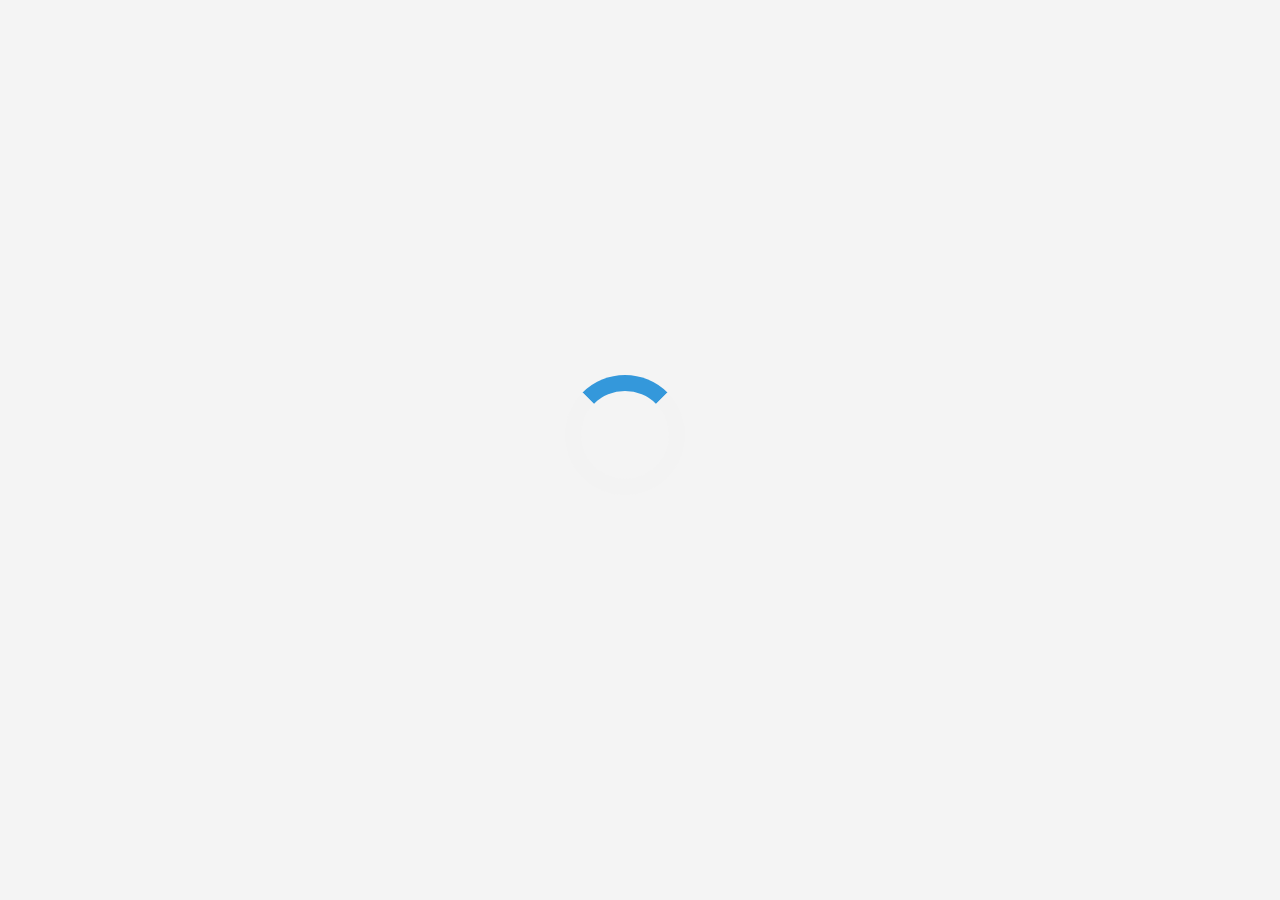
<file: index.html>
<!DOCTYPE HTML>
<html>

<head>
	<title>IEEE Tech Week '18</title>
	<meta charset="utf-8" />
	<meta name="viewport" content="width=device-width, initial-scale=1" />
	<link rel="stylesheet" href="assets/css/main.css" />
	<link rel='shortcut icon' type='image/x-icon' href='images/favicon.jpeg' />

	<style>

	         /*Preloader css starts*/
				#loader {
				  position: absolute;
				  left: 50%;
				  top: 50%;
				  z-index: 1;
				  width: 150px;
				  height: 150px;
				  margin: -75px 0 0 -75px;
				  border: 16px solid #f3f3f3;
				  border-radius: 50%;
				  border-top: 16px solid #3498db;
				  width: 120px;
				  height: 120px;
				  -webkit-animation: spin 2s linear infinite;
				  animation: spin 2s linear infinite;
				}

				@-webkit-keyframes spin {
				  0% { -webkit-transform: rotate(0deg); }
				  100% { -webkit-transform: rotate(360deg); }
				}

				@keyframes spin {
				  0% { transform: rotate(0deg); }
				  100% { transform: rotate(360deg); }
				}

				/* Add animation to "page content" */
				.animate-bottom {
				  position: relative;
				  -webkit-animation-name: animatebottom;
				  -webkit-animation-duration: 1s;
				  animation-name: animatebottom;
				  animation-duration: 1s
				}

				@-webkit-keyframes animatebottom {
				  from { bottom:-100px; opacity:0 } 
				  to { bottom:0px; opacity:1 }
				}

				@keyframes animatebottom { 
				  from{ bottom:-100px; opacity:0 } 
				  to{ bottom:0; opacity:1 }
				}

				#myDiv {
				  display: none;
				  text-align: center;
				}
	         /*Preloader css end*/
</style>



</head>

<body onload="myFunction()" style="margin:0;">


<!-- Done For preloader -->
<div id="loader"></div>
<div style="display:none;" id="myDiv" class="animate-bottom">




	<!-- Header -->
	<header id="header" class="alt">
		<div class="inner">
			<h1>Tech Week 2018</h1>
		</div>
	</header>

	<!-- Wrapper -->
	<div id="wrapper">

		<!-- Banner -->
		<section id="intro" class="main">
			<!-- <span class="fas fa-mobile-alt"></span> -->
			<h2>About IEEE NSIT</h2>
			<p>The Student branch of IEEE NSIT started in the year 2001 with the vision to create an environmentfor young engineers to
				facilitate and enhance thenecessary skill set and to foster technical initiatives and innovation among the students.
				<br />IEEE-NSIT works to create an atmosphere for building an aptitude towards applying engineering in daily life through amalgamation
				of technology witha plethora of innovative ideas with a multi-faceted perspective.
				<br />We achieve this by endorsing technical projects, providing opportunities to manage and organize events and to participate
				at various events and conferences at state as well as national level.</p>
			<ul class="actions">
				<li>
					<a href="http://www.ieeensit.tk" class="button big">Learn More</a>
				</li>
			</ul>
		</section>

		<!-- Items -->
		<section class="main items">
			<article class="item">
				<header>
					<a href="./circuitrix.html">
						<img src="images/circuitrix.jpg" alt="" />
					</a>
					<!-- <h3>Circuitrix</h3> -->
				</header>
				<p>
					In love with electronics? <br>
					Then take a ticket and buckle up your seat belts for your ride on the analog and digital roller-coaster! <br>
					Get ready as CIRCUITRIX 2k18 is back with more challenging and mind twisting circuits!
				</p>
				<ul class="actions">
					<li>
						<a href="./circuitrix.html" class="button">More</a>
					</li>
				</ul>
			</article>
			<article class="item">
				<header>
					<a href="./bplan.html">
						<img src="images/bplan.jpg" alt="" />
					</a>
					<!-- <h3>Bplan NSIT</h3> -->
				</header>
				<p>The event will be conducted at the campus where participants will be given a chance to present their breakthrough business
					concepts to the panel of various Investors from leading brand...</p>
				<ul class="actions">
					<li>
						<a href="./bplan.html" class="button">More</a>
					</li>
				</ul>
			</article>



			<!-- <article class="item">
				<header>
					<a href="./robot.html">
						<img src="images/cleanabot.jpg" alt="" />
					</a>
					<h3>Robotics</h3>
				</header>
				<p>The objective of the contest is to clean up a messy area. The bots have to pick some scattered
				stuff and put it in a garbage bin kept a few feet away.
				The bot can be controlled manually. It can be wired or wireless control as per the participant’s
				convenience.</p>
				<ul class="actions">
					<li>
						<a href="./robot.html" class="button">More</a>
					</li>
				</ul>
			</article> -->

			
			<article class="item">
				<header>
					<a href="./codebuddy.html">
						<img src="images/codebuddy.jpg" alt="" />
					</a>
					<!-- <h3>CodeBuddy</h3> -->
				</header>
				<p>Teams of 2 will compete in a time bounded coding contest in which each member will begin writing code for the first half duration. After half time they'll have to submit their unfinished code and swap systems to complete their partner's code. The members will not be allowed to communicate at any point of time during the contest. </p>
				<ul class="actions">
					<li>
						<a href="./codebuddy.html" class="button">More</a>
					</li>
				</ul>
			</article>
			<article class="item">
				<header>
					<a href="./case.html">
						<img src="images/casestudy.jpg" alt="" />
					</a>
					<h3>IEEE Case Challenge</h3>
				</header>
				<p>IEEE NSIT presents a case study which would revolve around a crisis faced by a tech-startup. The premise of the case
					is pivoted around recent happenings in the financial world or on major technological advancements like AI...</p>
				<ul class="actions">
					<li>
						<a href="./case.html" class="button">More</a>
					</li>
				</ul>
			</article>
			<article class="item">
				<header>
					<a href="./quickcode.html">
						<img src="images/quickcode.jpg" alt="" />
					</a>
					<h3>QuickCode</h3>
				</header>
				<p>QuickCode’18 is an online coding event presented to by TechWeek. If you find cracking complex algorithms exhilarating,
					then you may just win, but remember...</p>
				<ul class="actions">
					<li>
						<a href="./quickcode.html" class="button">More</a>
					</li>
				</ul>
			</article>

			<!-- This is for LFR -->
			<article class="item">
				<header>
					<a href="./lfr.html">
						<img src="images/lfr.jpg" alt="" />
					</a>
					<h3>Line Following Robot</h3>
				</header>
				<p>The objective is to make your own line following robot which can complete custom
					tracks accurately in the shortest amount of time. So get into full engineering mode and
					build the robot to beat them all!</p>
				<ul class="actions">
					<li>
						<a href="./lfr.html" class="button">More</a>
					</li>
				</ul>
			</article>

			<!-- This for cleaning bot -->
			<article class="item">
				<header>
					<a href="./cleanabot.html">
						<img src="images/cleanobot.jpg" alt="" />
					</a>
					<!-- <h3>Clean-A-Bot</h3> -->
				</header>
				<p>The objective of the contest is to clean up a messy area. The bots have to pick some scattered
					stuff and put it in a garbage bin kept a few feet away.</p>
				<ul class="actions">
					<li>
						<a href="./cleanabot.html" class="button">More</a>
					</li>
				</ul>
			</article>



   <!-- This is for comikaze/ -->
				<article class="item">
				<header>
					<a href="./comikaze.html">
						<img src="images/comikaze.jpeg" alt="" />
					</a>
					<!-- <h3>Clean-A-Bot</h3> -->
				</header>
				<p>An online round with online submission of the comic/meme in poster format. The meme/comic should be self explanatory and relating to anything in the world of IT. This is an online event and hence would be held 3-4 days in advance of TechWeek ’18. Top 6 comics/memes chosen by the jury would be put up on the IEEE NSIT Facebook page for further rounds.</p>
				<ul class="actions">
					<li>
						<a href="./comikaze.html" class="button">More</a>
					</li>
				</ul>
			</article>




				<article class="item">
				<header>
					<a href="./eart.html">
						<img src="images/eart.png" alt="" />
					</a>
					<!-- <h3>Clean-A-Bot</h3> -->
				</header>
				<p>Online Poster Making Event.</p>
				<ul class="actions">
					<li>
						<a href="./eart.html" class="button">More</a>
					</li>
				</ul>
			</article>




		</section>

		<!-- CTA -->
		<!-- <section id="cta" class="main special">
			<h2>Etiam veroeros lorem</h2>
			<p>Phasellus ac augue ac magna auctor tempus proin
				<br /> accumsan lacus a nibh commodo in pellentesque dui
				<br /> in hac habitasse platea dictumst.</p>
			<ul class="actions">
				<li>
					<a href="#" class="button big">Get Started</a>
				</li>
			</ul>
		</section> -->

		<!-- Main -->
		<!--
					<section id="main" class="main">
						<header>
							<h2>Lorem ipsum dolor</h2>
						</header>
						<p>Fusce malesuada efficitur venenatis. Pellentesque tempor leo sed massa hendrerit hendrerit. In sed feugiat est, eu congue elit. Ut porta magna vel felis sodales vulputate. Donec faucibus dapibus lacus non ornare. Etiam eget neque id metus gravida tristique ac quis erat. Aenean quis aliquet sem. Ut ut elementum sem. Suspendisse eleifend ut est non dapibus. Nulla porta, neque quis pretium sagittis, tortor lacus elementum metus, in imperdiet ante lorem vitae ipsum. Pellentesque habitant morbi tristique senectus et netus et malesuada fames ac turpis egestas. Etiam eget neque id metus gravida tristique ac quis erat. Aenean quis aliquet sem. Ut ut elementum sem. Suspendisse eleifend ut est non dapibus. Nulla porta, neque quis pretium sagittis, tortor lacus elementum metus, in imperdiet ante lorem vitae ipsum. Pellentesque habitant morbi tristique senectus et netus et malesuada fames ac turpis egestas.</p>
					</section>
				-->

		<!-- Footer -->
		<footer id="footer">
			<ul class="icons">
				<li>
					<a href="#" class="icon fa-twitter">
						<span class="label">Twitter</span>
					</a>
				</li>
				<li>
					<a href="#" class="icon fa-facebook">
						<span class="label">Facebook</span>
					</a>
				</li>
				<li>
					<a href="#" class="icon fa-instagram">
						<span class="label">Instagram</span>
					</a>
				</li>
				<li>
					<a href="#" class="icon fa-linkedin">
						<span class="label">LinkedIn</span>
					</a>
				</li>
				<li>
					<a href="#" class="icon fa-envelope">
						<span class="label">Email</span>
					</a>
				</li>
			</ul>
		</footer>

	</div>

	
</div>  <!-- ENding for a preloader div -->


<!-- Script to show preloader -->
<script>
var myVar;

function myFunction() {
    myVar = setTimeout(showPage, 3000);
}

function showPage() {
  document.getElementById("loader").style.display = "none";
  document.getElementById("myDiv").style.display = "block";
}
</script>



	<!-- Scripts -->
	<script src="assets/js/jquery.min.js"></script>
	<script src="assets/js/skel.min.js"></script>
	<script src="assets/js/util.js"></script>
	<script src="assets/js/main.js"></script>

</body>

</html>
</file>
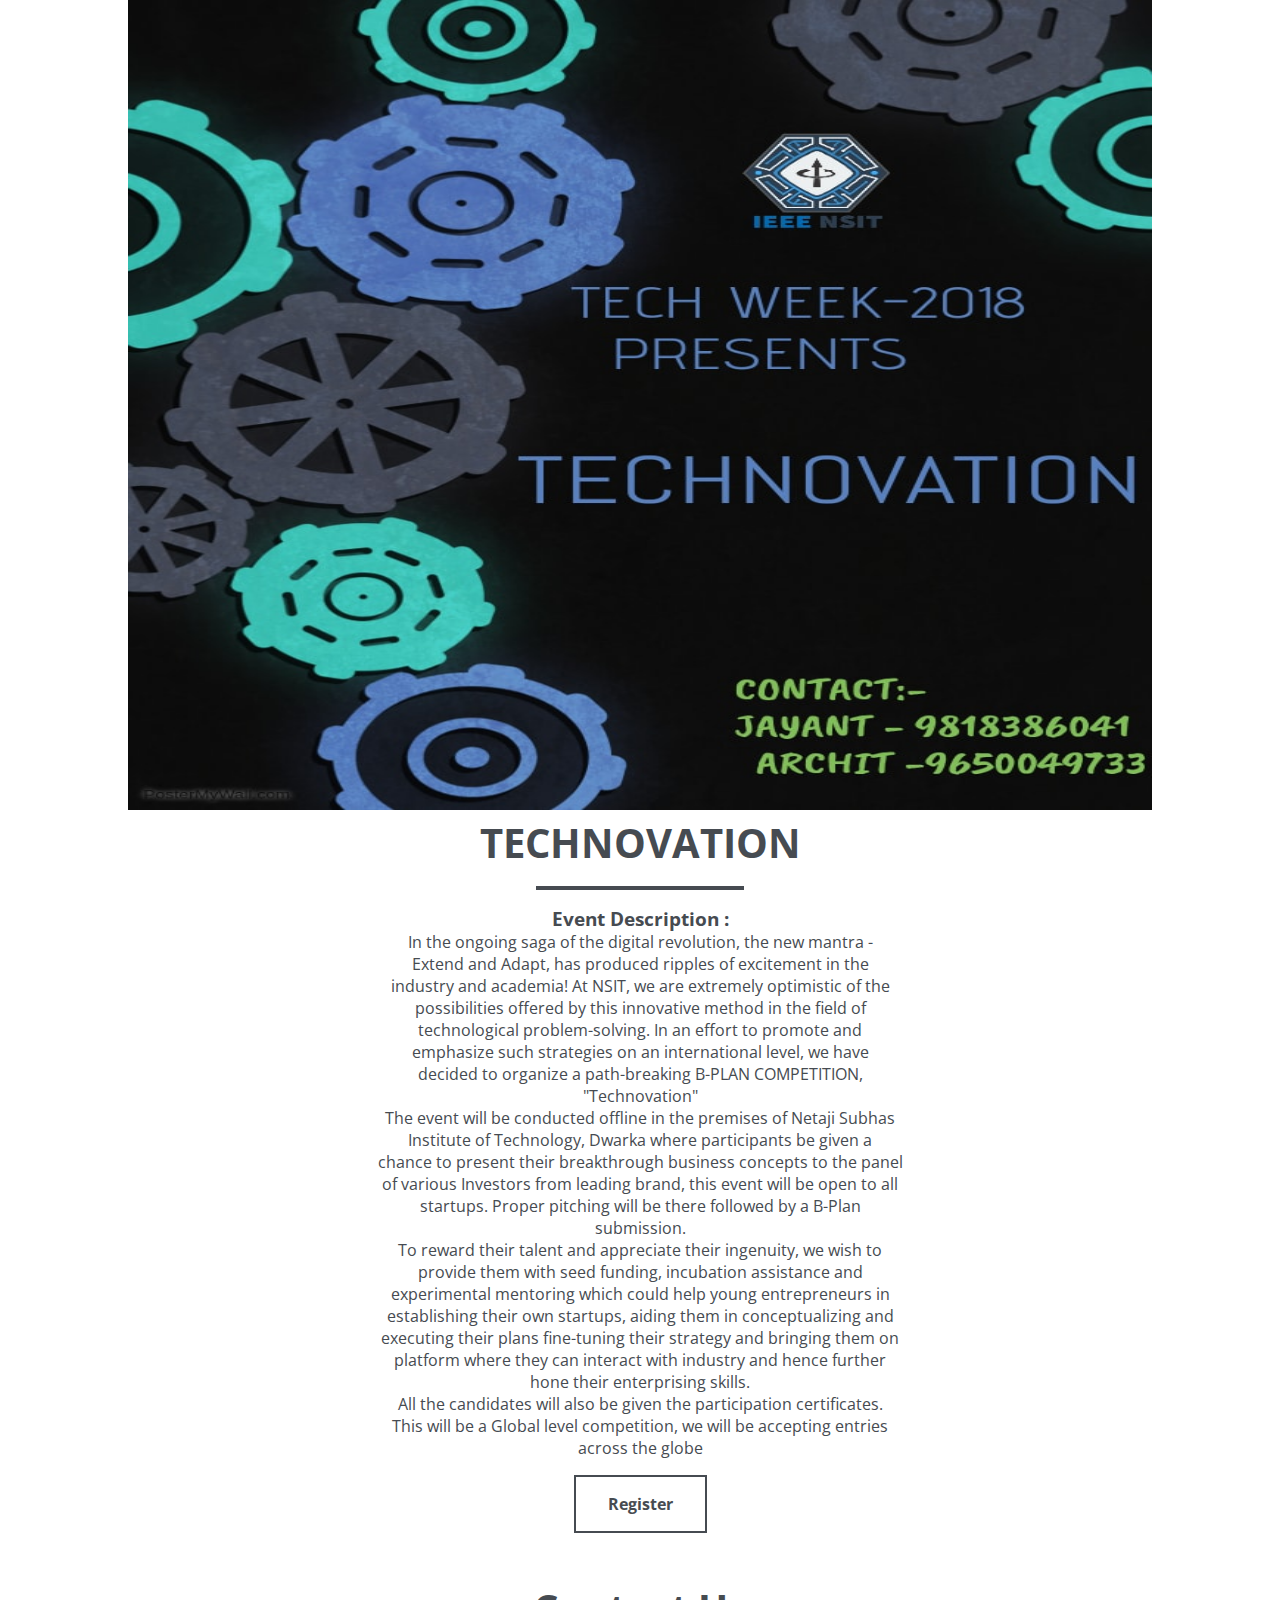
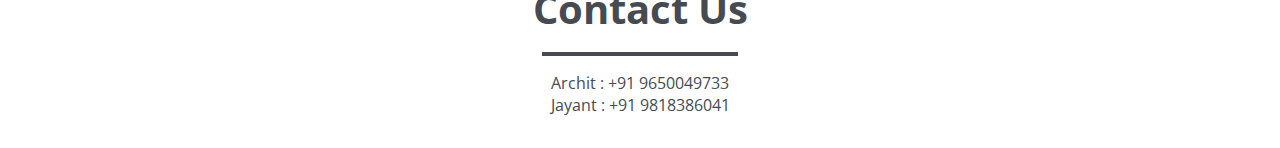
<file: bplan.html>
<!DOCTYPE html>
<html lang="en">

<head>
    <meta charset="UTF-8">
    <meta name="viewport" content="width=device-width, initial-scale=1.0">
    <meta http-equiv="X-UA-Compatible" content="ie=edge">
    <title>B PLAN</title>
    <link rel="stylesheet" href="event.css">
    <link rel="shortcut icon" href="images/favicon.jpeg" type="image/x-icon">
</head>



<body>
    <!-- <section class="hero"> -->
        <!-- <h1>BANNER</h1> -->
        <img src="images/bplan.jpg" class="responsive" >
    <!-- </section> -->
    <section class="about">
        <h1>TECHNOVATION</h1>
        <hr class="under">
          <h3>   Event Description : </h3>
        <p class="info">

                <div>In the ongoing saga of the digital revolution, the new mantra -</div>
                <div>Extend and Adapt, has produced ripples of excitement in the</div>
                <div>industry and academia! At NSIT, we are extremely optimistic of the</div>
                <div>possibilities offered by this innovative method in the field of</div>
                <div>technological problem-solving. In an effort to promote and</div>
                <div>emphasize such strategies on an international level, we have</div>
                <div>decided to organize a path-breaking B-PLAN COMPETITION,</div>
                <div id="m_-8414250113347551164yMail_cursorElementTracker_1522421840017">"Technovation"</div>
                <div>The event will be conducted offline in the premises of Netaji Subhas</div>
                <div>Institute of Technology, Dwarka where participants be given a</div>
                <div>chance to present their breakthrough business concepts to the panel</div>
                <div>of various Investors from leading brand, this event will be open to all</div>
                <div>startups. Proper pitching will be there followed by a B-Plan</div>
                <div>submission.</div>
                <div>To reward their talent and appreciate their ingenuity, we wish to</div>
                <div>provide them with seed funding, incubation assistance and</div>
                <div>experimental mentoring which could help young entrepreneurs in</div>
                <div>establishing their own startups, aiding them in conceptualizing and</div>
                <div>executing their plans fine-tuning their strategy and bringing them on</div>
                <div>platform where they can interact with industry and hence further</div>
                <div>hone their enterprising skills.</div>
                <div>All the candidates will also be given the participation certificates.</div>
                <div>This will be a Global level competition, we will be accepting entries</div>
                <div id="m_-8414250113347551164yMail_cursorElementTracker_1522421836354">across the globe</div>

            <div class="register">
                <a href="" class="reg">Register</a>
            </div>
        </p>
        <div class="contact">
            <h1 class="con">Contact Us</h1>
            <hr class="under">
            <div>
                <span class="name">Archit</span> : +91  9650049733
            </div>
            <div>
                <span class="name">Jayant</span> : +91 9818386041
            </div>
        </div>
    </section>

    <style type="text/css">

    .responsive{
        height:90vh; 
        width:80%;

    }

    @media screen and (max-width: 600px) {
    .responsive{
        height: 70vh;
    }
    }
    </style>
</body>

</html>
</file>
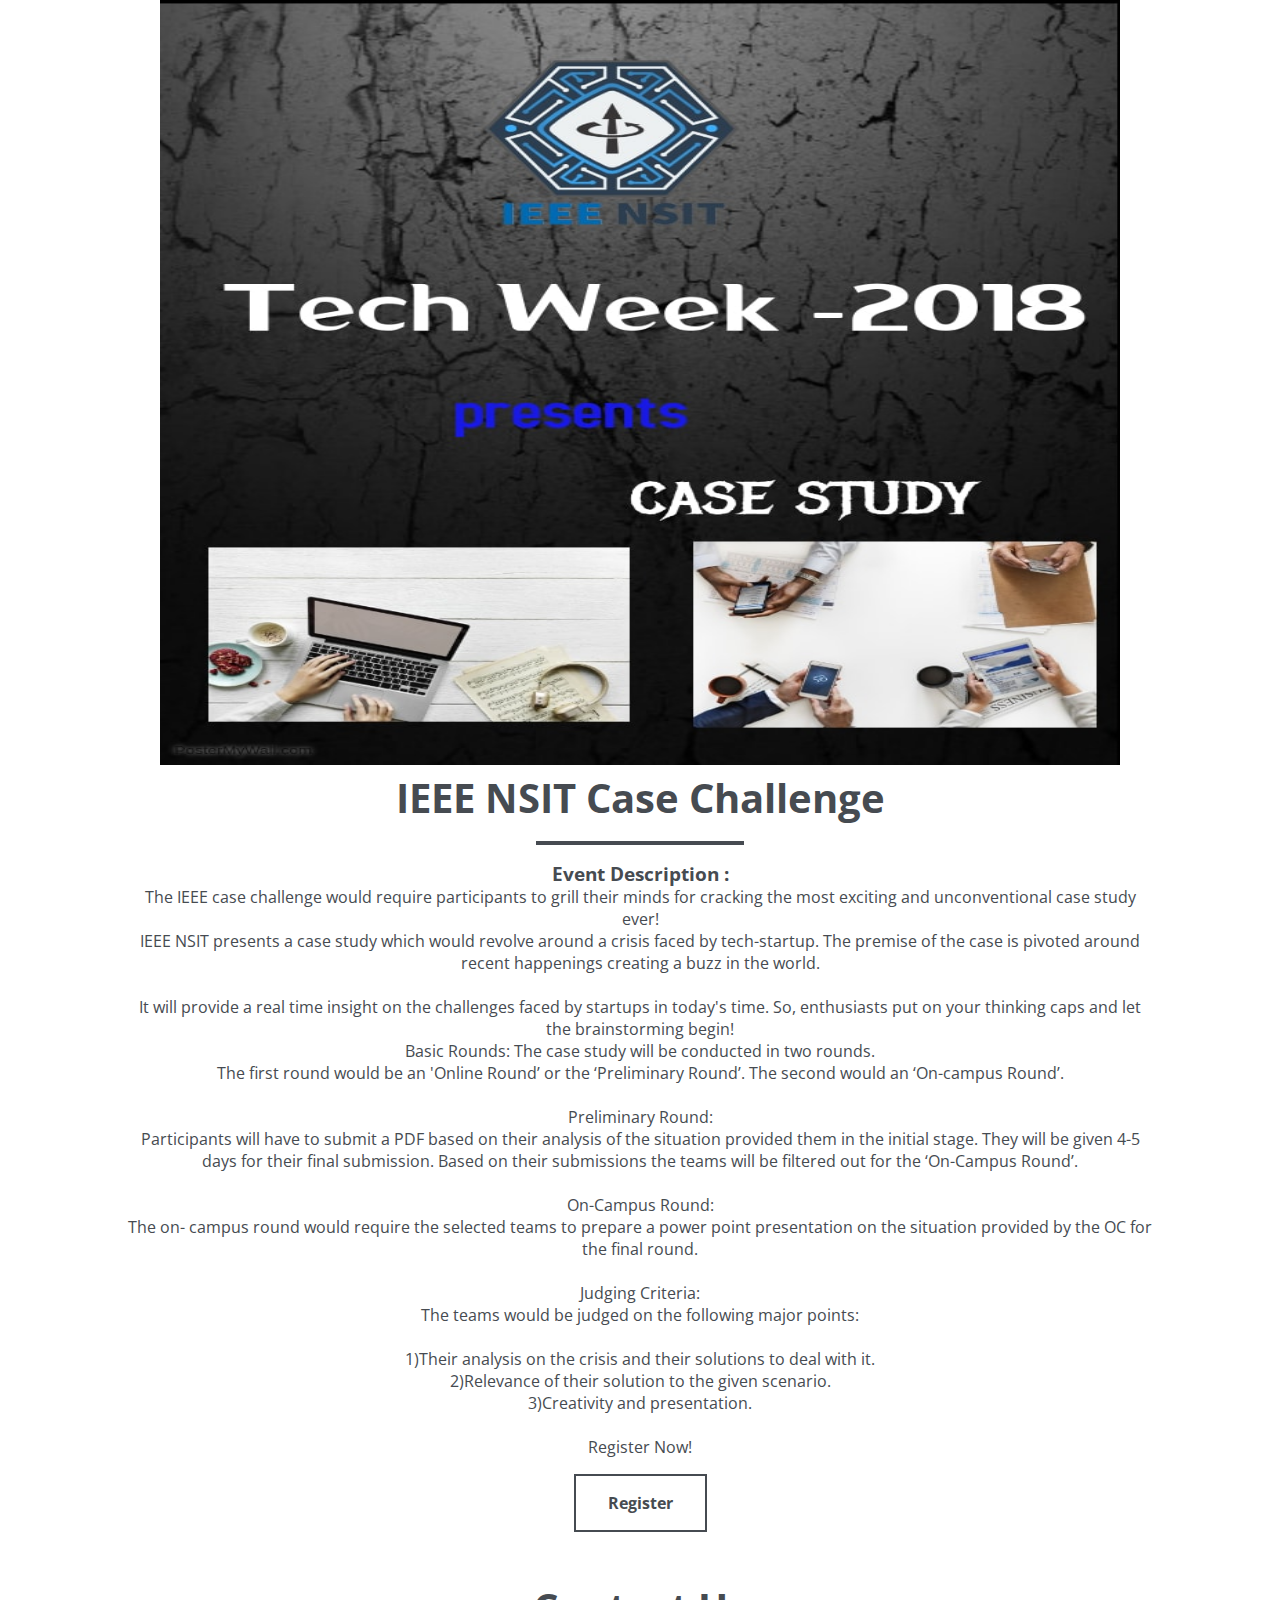
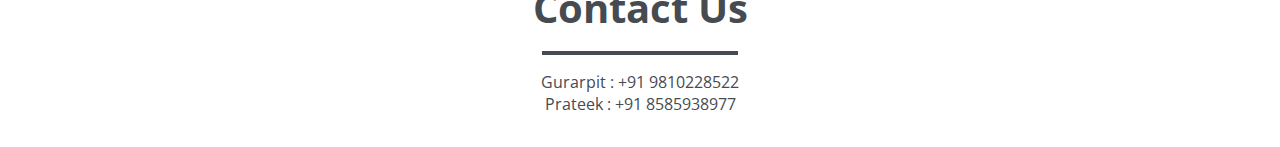
<file: case.html>
<!DOCTYPE html>
<html lang="en">

<head>
    <meta charset="UTF-8">
    <meta name="viewport" content="width=device-width, initial-scale=1.0">
    <meta http-equiv="X-UA-Compatible" content="ie=edge">
    <title>Case study</title>
    <link rel="stylesheet" href="event.css">
    <link rel="shortcut icon" href="images/favicon.jpeg" type="image/x-icon">
</head>



<body>
    <!-- <section class="hero"> -->
        <!-- <h1>BANNER</h1> -->
        <img src="images/casestudy.jpg" class="responsive" >
    <!-- </section> -->
    <section class="about">
        <h1>IEEE NSIT Case Challenge</h1>
        <hr class="under">
          <h3>   Event Description : </h3>
        <p class="info">

                The IEEE case challenge would require participants to grill their minds for cracking the most exciting and unconventional case study ever! 
                <br>
                IEEE NSIT presents a case study which would revolve around a crisis faced by tech-startup. The premise of the case is pivoted around recent happenings creating a buzz in the world. 
                <br>
                <br>
                It will provide a real time insight on the  challenges  faced by startups in today's time. So, enthusiasts put on your thinking caps and let the brainstorming begin!
                <br>
                Basic Rounds:

                The case study will be conducted in two rounds. 
                <br>
                The first round would be an 'Online Round’ or the ‘Preliminary Round’. The second would an ‘On-campus Round’.
                <br>
                <br>
                Preliminary Round:
                <br>
                Participants will have to submit a PDF based on their analysis of the situation provided them in the initial stage. They will be given 4-5 days for their final submission. Based on their submissions the teams will be filtered out for the ‘On-Campus Round’.
                <br>
                <br>
                On-Campus Round: 
                <br>
                The on- campus round would require the selected teams to prepare a power point presentation on the situation provided by the OC for the final round. 
                <br>
                <br>

                 Judging Criteria:
                <br>
                The teams would be judged on the following major points:
                <br>
                <br>
                1)Their analysis on the crisis and their solutions to deal with it. </li>
                <br>
                2)Relevance of their solution to the given scenario.
                <br>
                3)Creativity and presentation.
                

                <br>
                <br>

                Register Now!
            <div class="register">
                <a href="" class="reg">Register</a>
            </div>
        </p>
        <div class="contact">
            <h1 class="con">Contact Us</h1>
            <hr class="under">
            <div>
                <span class="name">Gurarpit</span> : +91 9810228522
            </div>
            <div>
                <span class="name">Prateek</span> : +91 8585938977
            </div>
        </div>
    </section>

    <style type="text/css">

    .responsive{
        height: 85vh; 
        width:75%;

    }

    @media screen and (max-width: 600px) {
    .responsive{
        height: 70vh;
    }
    }
    </style>
</body>

</html>
</file>
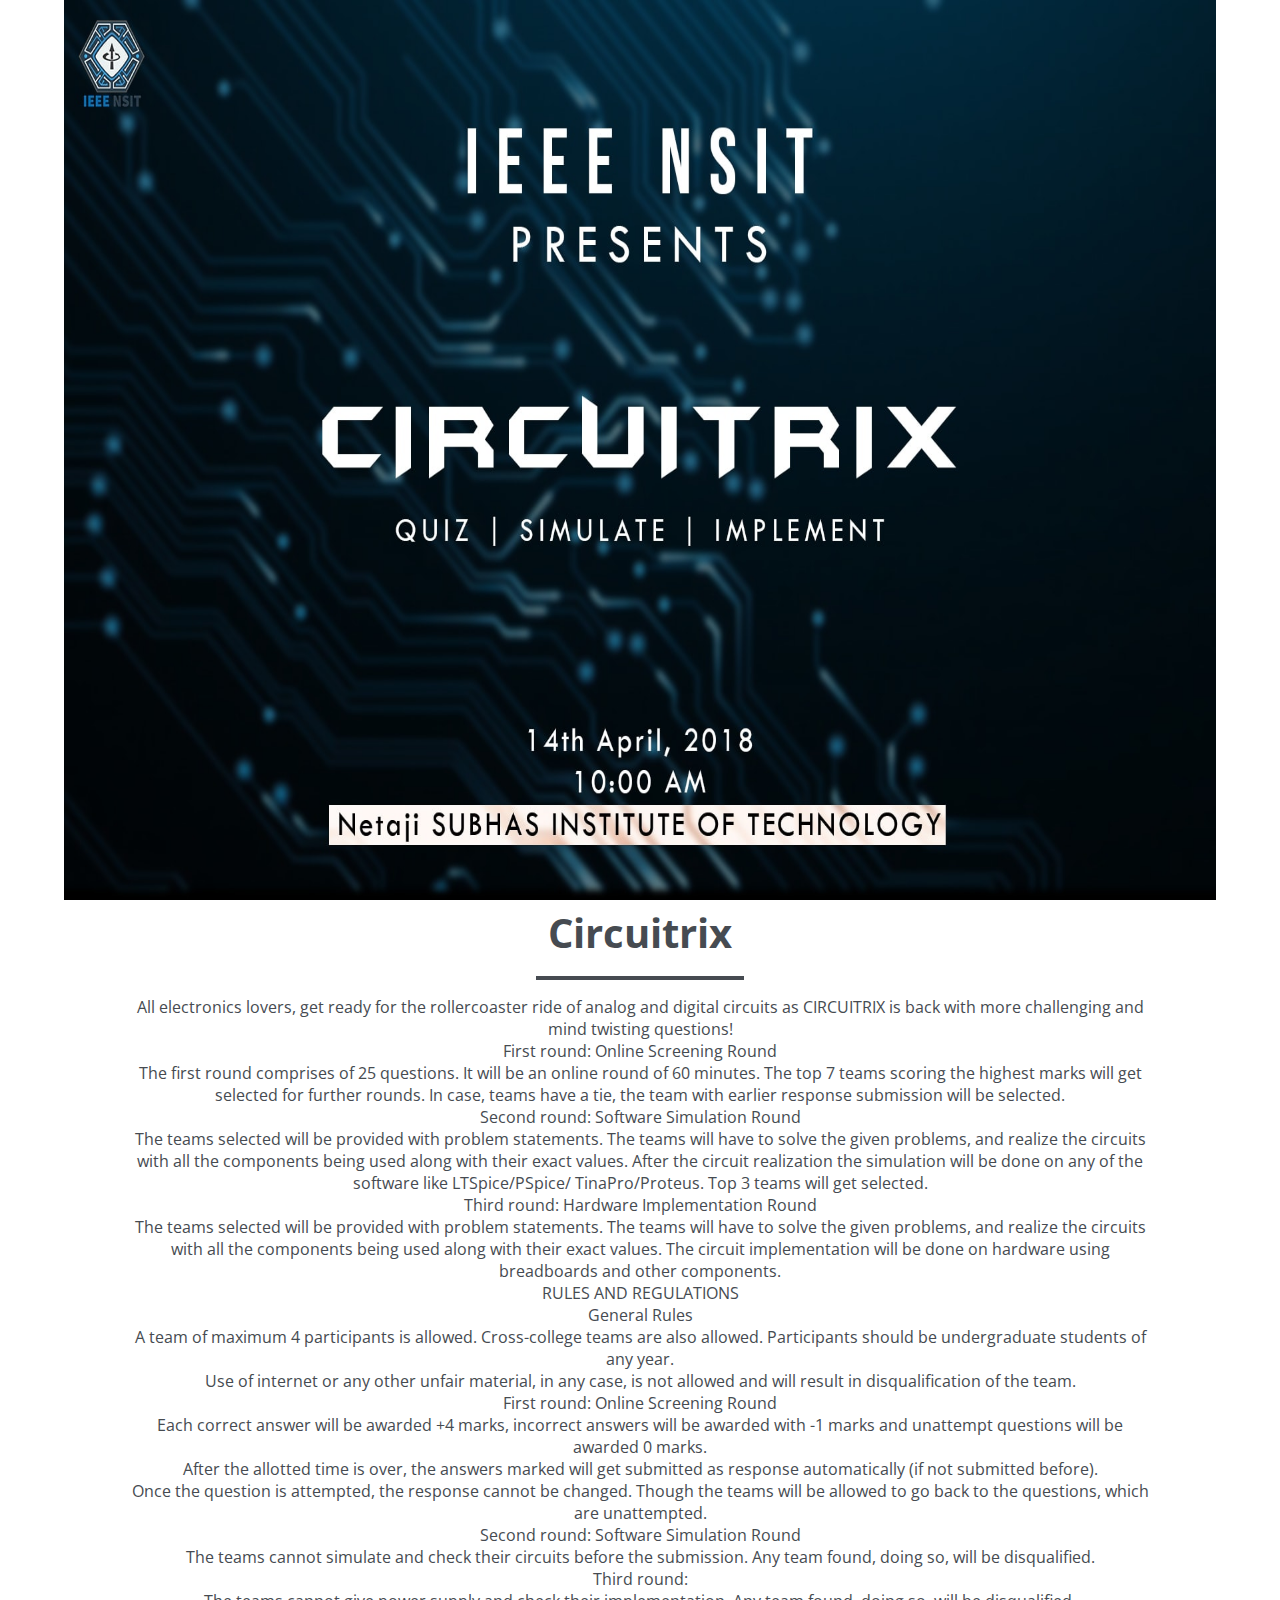
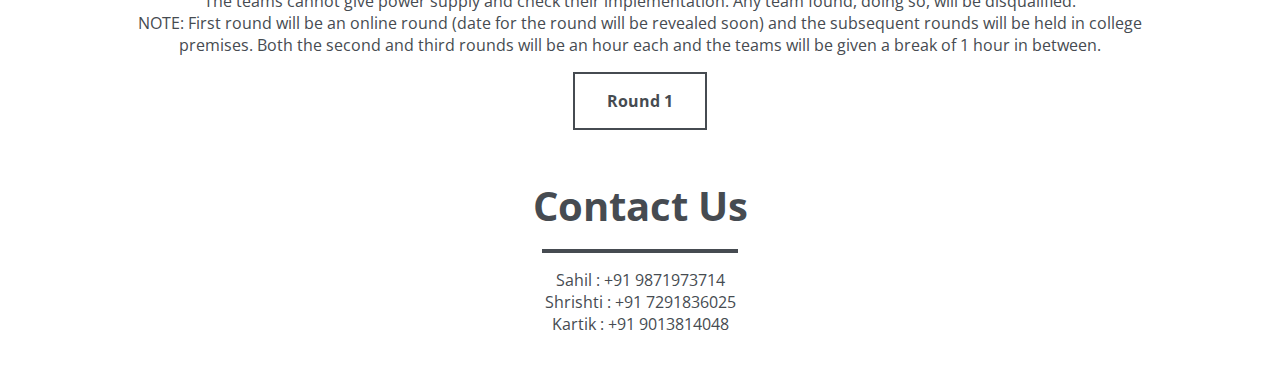
<file: circuitrix.html>
<!DOCTYPE html>
<html lang="en">

<head>
    <meta charset="UTF-8">
    <meta name="viewport" content="width=device-width, initial-scale=1.0">
    <meta http-equiv="X-UA-Compatible" content="ie=edge">
    <title>Circuitrix</title>
    <link rel="stylesheet" href="event.css">
    <link rel="shortcut icon" href="images/favicon.jpeg" type="image/x-icon">
</head>

<body>
   <img src="images/circuitrix.jpg" class="responsive" >
    <section class="about">
        <h1>Circuitrix</h1>
        <hr class="under">
        <p class="info">
            <p>All electronics lovers, get ready for the rollercoaster ride of analog and digital circuits as CIRCUITRIX is back with more challenging and mind twisting questions!<br />First round: Online Screening Round <br />The first round comprises of 25 questions. It will be an online round of 60 minutes. The top 7 teams scoring the highest marks will get selected for further rounds. In case, teams have a tie, the team with earlier response submission will be selected.<br />Second round: Software Simulation Round<br />The teams selected will be provided with problem statements. The teams will have to solve the given problems, and realize the circuits with all the components being used along with their exact values. After the circuit realization the simulation will be done on any of the software like LTSpice/PSpice/ TinaPro/Proteus. Top 3 teams will get selected.<br />Third round: Hardware Implementation Round<br />The teams selected will be provided with problem statements. The teams will have to solve the given problems, and realize the circuits with all the components being used along with their exact values. The circuit implementation will be done on hardware using breadboards and other components.</p>
            <p>RULES AND REGULATIONS<br />General Rules<br />A team of maximum 4 participants is allowed. Cross-college teams are also allowed. Participants should be undergraduate students of any year. <br />Use of internet or any other unfair material, in any case, is not allowed and will result in disqualification of the team.<br />First round: Online Screening Round<br />Each correct answer will be awarded +4 marks, incorrect answers will be awarded with -1 marks and unattempt questions will be awarded 0 marks. <br />After the allotted time is over, the answers marked will get submitted as response automatically (if not submitted before).<br />Once the question is attempted, the response cannot be changed. Though the teams will be allowed to go back to the questions, which are unattempted. <br />Second round: Software Simulation Round<br />The teams cannot simulate and check their circuits before the submission. Any team found, doing so, will be disqualified.<br />Third round:<br />The teams cannot give power supply and check their implementation. Any team found, doing so, will be disqualified.</p>
            <p>NOTE: First round will be an online round (date for the round will be revealed soon) and the subsequent rounds will be held in college premises. Both the second and third rounds will be an hour each and the teams will be given a break of 1 hour in between.</p>
            <div class="register">
                <a href="https://www.proprofs.com/quiz-school/story.php?title=market-research-quiz_279vd" class="reg">Round 1</a>
            </div>
        </p>
        <div class="contact">
            <h1 class="con">Contact Us</h1>
            <hr class="under">
            <div>
                <span class="name">Sahil</span> : +91 9871973714
            </div>
            <div>
                <span class="name">Shrishti</span> : +91 7291836025
            </div>
             <div>
                <span class="name">Kartik</span> : +91 9013814048
            </div>
        </div>
    </section>

   <style type="text/css">

    .responsive{
        height: 100vh; 
        width:90%;

    }

    @media screen and (max-width: 600px) {
    .responsive{
        height: 70vh;
        width: 100%;
    }
    }
    </style>
</body>

</html>
</file>
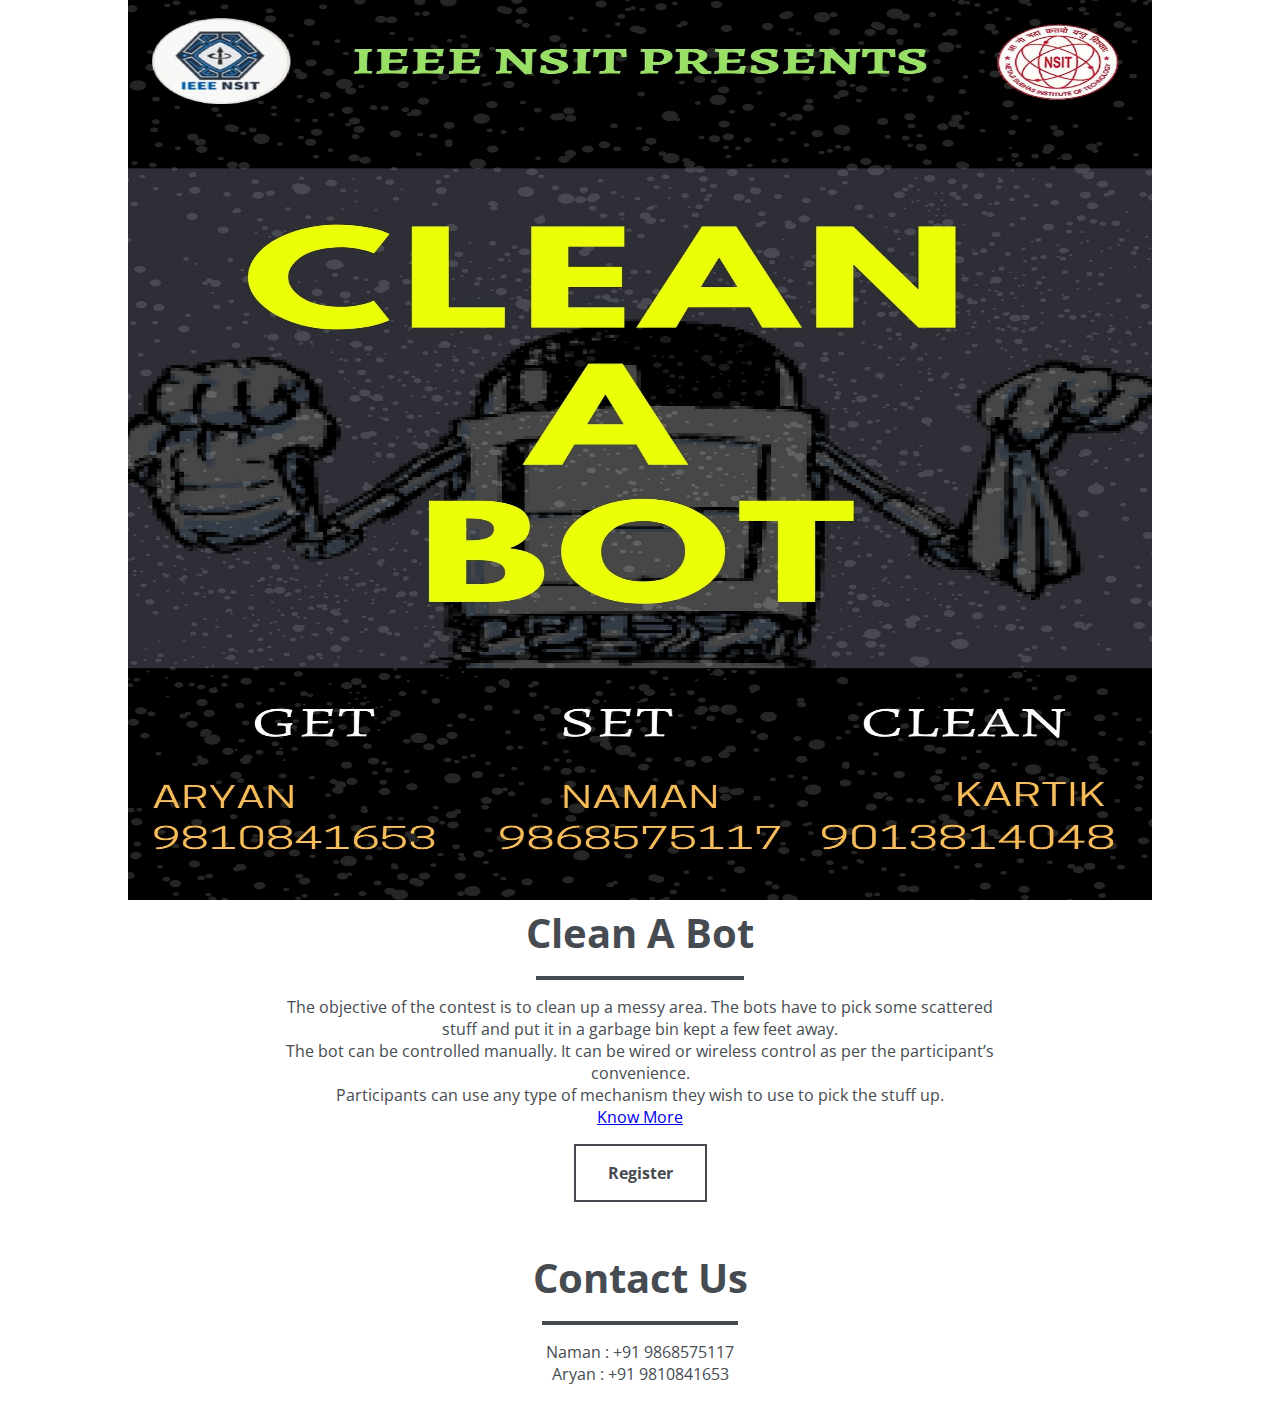
<file: cleanabot.html>
<!DOCTYPE html>
<html lang="en">

<head>
    <meta charset="UTF-8">
    <meta name="viewport" content="width=device-width, initial-scale=1.0">
    <meta http-equiv="X-UA-Compatible" content="ie=edge">
    <title>Clean A Bot</title>
    <link rel="stylesheet" href="event.css">
    <link rel="shortcut icon" href="images/favicon.jpeg" type="image/x-icon">
</head>

<body>
        <img src="images/cleanabot.jpg" class="responsive" >

    <section class="about">
        <h1>Clean A Bot</h1>
        <hr class="under">
        <p class="info">
            <p>The objective of the contest is to clean up a messy area. The bots have to pick some scattered<br />stuff and put it in a garbage bin kept a few feet away.<br />The bot can be controlled manually. It can be wired or wireless control as per the participant&rsquo;s<br />convenience.<br />Participants can use any type of mechanism they wish to use to pick the stuff up.</p>
            <a href="https://drive.google.com/open?id=1A4uhY34ZmrwAbyuKB5K_8xtq5xGdp6bl"> Know More</a>
            
            <div class="register">
                <a href="" class="reg">Register</a>
            </div>
        </p>

        <div class="contact">
            <h1 class="con">Contact Us</h1>
            <hr class="under">
            <div>
                <span class="name">Naman</span> : +91 9868575117
            </div>
            <div>
                <span class="name">Aryan</span> : +91 9810841653
            </div>
        </div>

    </section>
    <style type="text/css">

        .responsive{
            height: 100vh; 
            width:80%;
    
        }
    
        @media screen and (max-width: 600px) {
        .responsive{
            height: 70vh;
            width: 100%;
        }
        }
        </style>
</body>

</html>
</file>
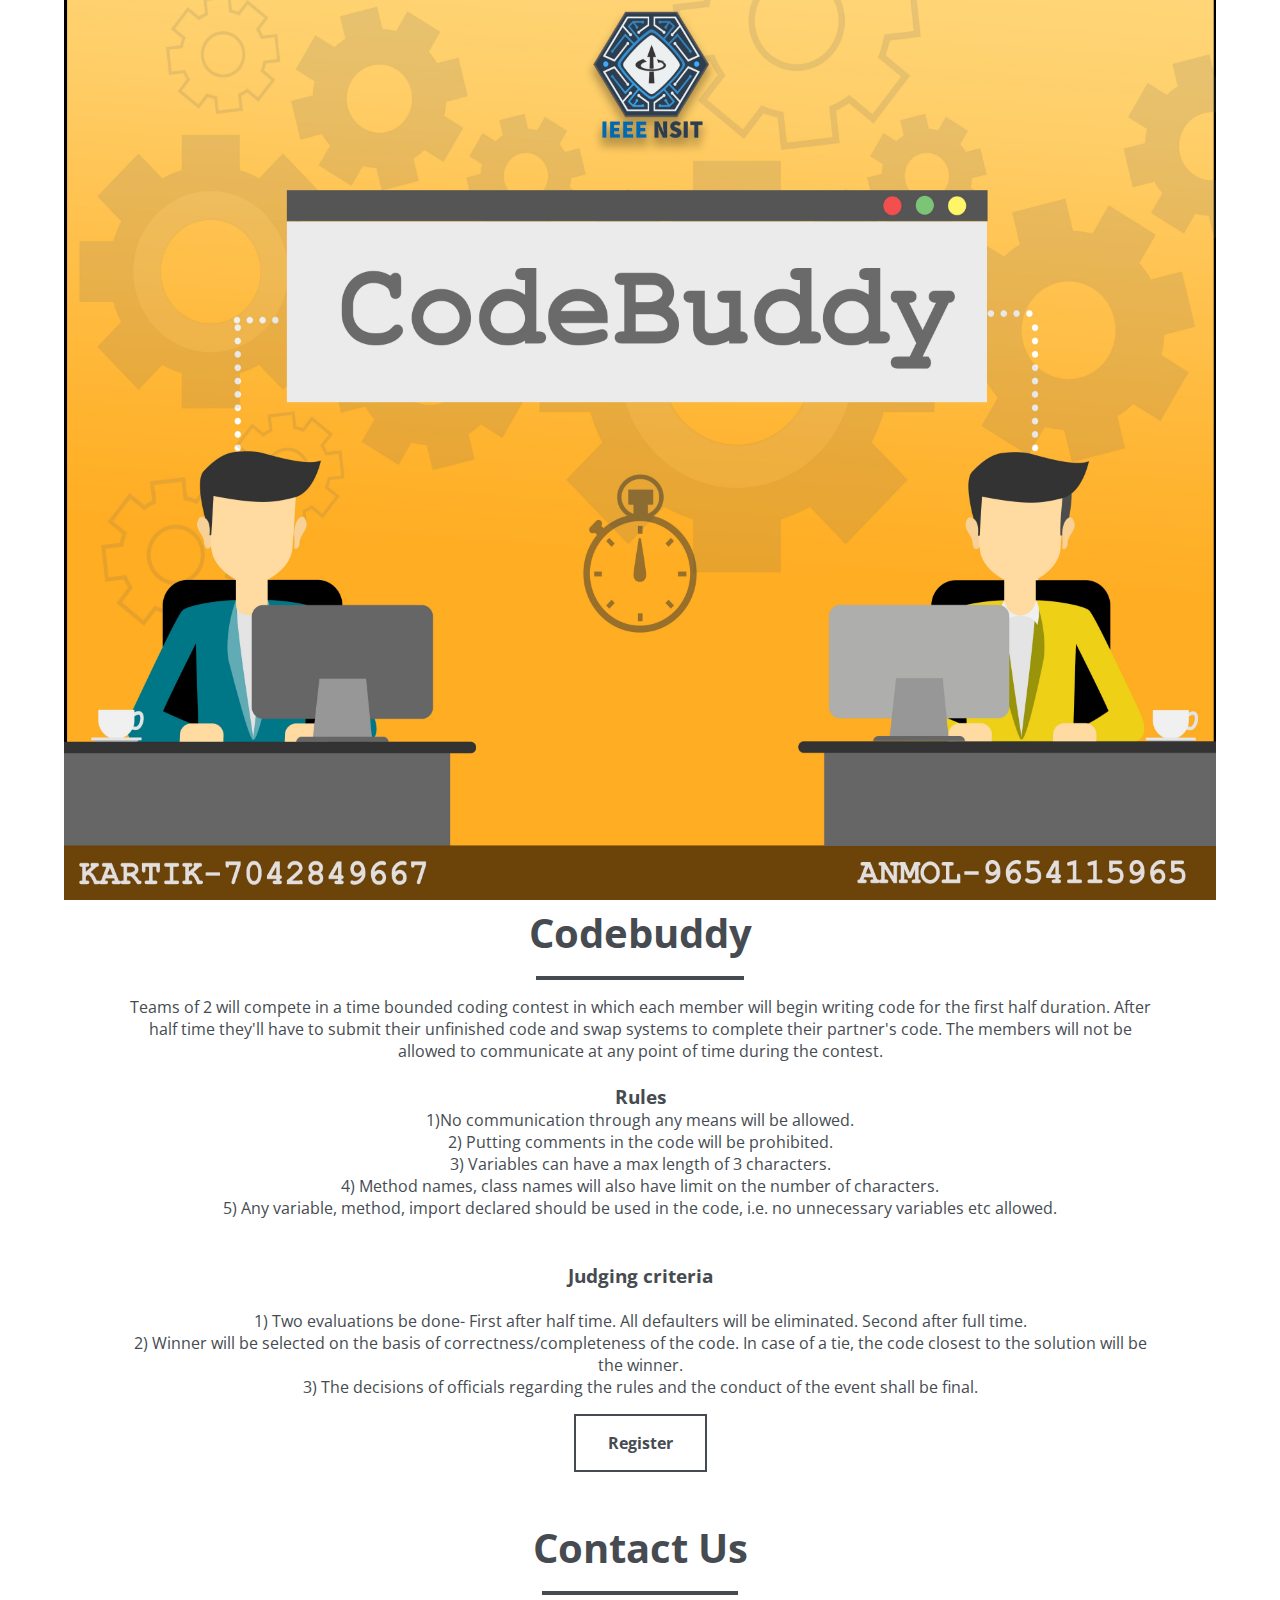
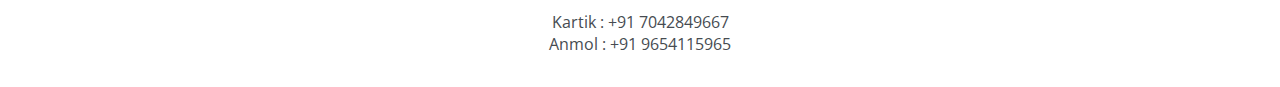
<file: codebuddy.html>
<!DOCTYPE html>
<html lang="en">

<head>
    <meta charset="UTF-8">
    <meta name="viewport" content="width=device-width, initial-scale=1.0">
    <meta http-equiv="X-UA-Compatible" content="ie=edge">
    <title>Code Buddy</title>
    <link rel="stylesheet" href="event.css">
    <link rel="shortcut icon" href="images/favicon.jpeg" type="image/x-icon">
</head>

<body>
    <img src="images/codebuddy.jpg" class="responsive" >
    <section class="about">
        <h1>Codebuddy</h1>
        <hr class="under">
        <p class="info">
            <p>
            Teams of 2 will compete in a time bounded coding contest in which each member will begin writing code for the first half duration. After half time they'll have to submit their unfinished code and swap systems to complete their partner's code. The members will not 
            be allowed to communicate at any point of time during the contest.
            <br>
            <br>

            <h3>Rules</h3>
            1)No communication through any means will be allowed.
            <br>
            2) Putting comments in the code will be prohibited.
            <br>
            3) Variables can have a max length of 3 characters.
            <br>
            4) Method names, class names will also have limit on the number of characters.
            <br>
            5) Any variable, method, import declared should be used in the code, i.e. no unnecessary variables etc allowed.
            <br>
            <br>
            <br>

            <h3>Judging criteria </h3>
            <br>
            1) Two evaluations be done- First after half time. All defaulters will be eliminated. Second after full time.
            <br>
            2) Winner will be selected on the basis of correctness/completeness of the code. In case of a tie, the code closest to the solution will be the winner.
            <br>
            3) The decisions of officials regarding the rules and the conduct of the event shall be final.
        
        </p>

            <div class="register">
                <a href="https://goo.gl/forms/r6luaJ0qhXklRb9k1" class="reg">Register</a>
            </div>
        </p>
        <div class="contact">
            <h1 class="con">Contact Us</h1>
            <hr class="under">
            <div>
                <span class="name">Kartik</span> : +91 7042849667
            </div>
            <div>
                <span class="name">Anmol</span> : +91 9654115965
            </div>
        </div>
    </section>

    <style type="text/css">

    .responsive{
        height: 100vh; 
        width:90%;

    }

    @media screen and (max-width: 600px) {
    .responsive{
        height: 70vh;
        width: 100%;
    }
    }
    </style>
</body>

</html>
</file>
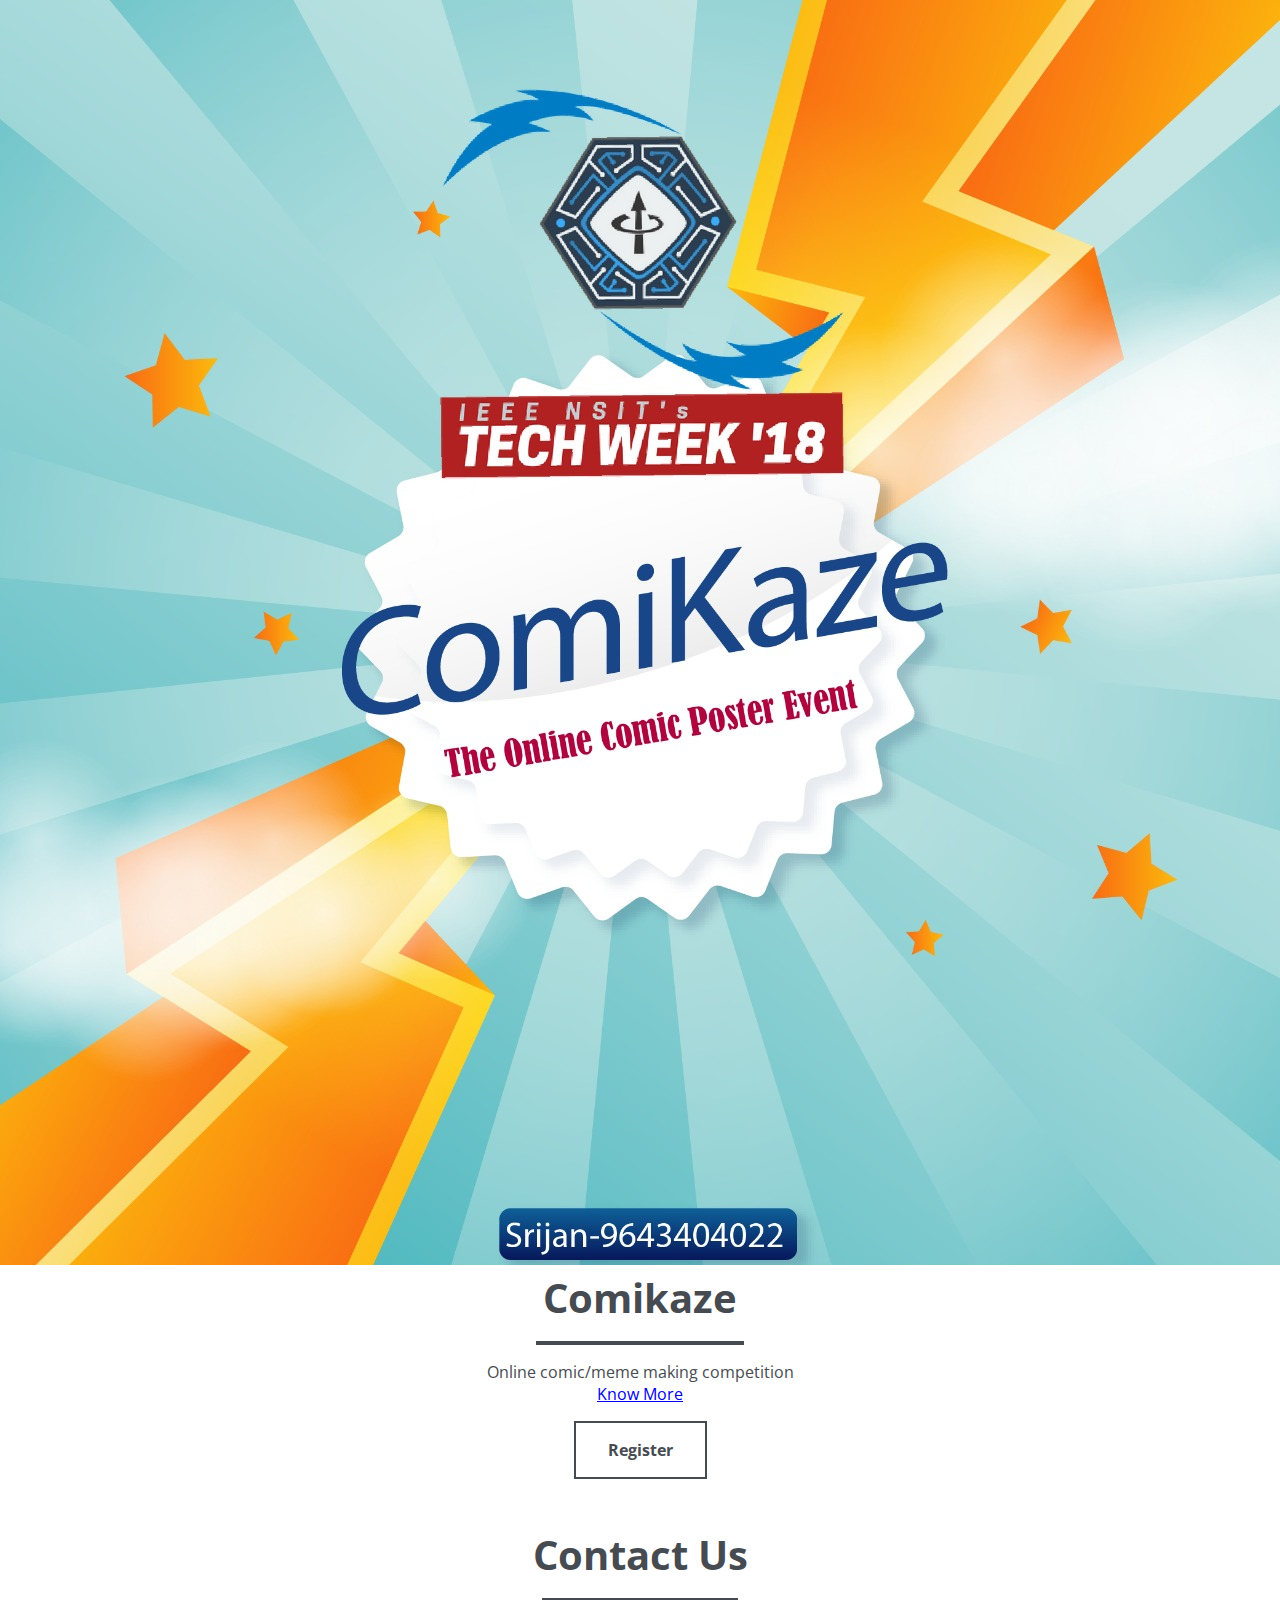
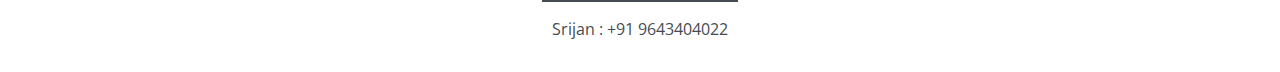
<file: comikaze.html>
<!DOCTYPE html>
<html lang="en">

<head>
    <meta charset="UTF-8">
    <meta name="viewport" content="width=device-width, initial-scale=1.0">
    <meta http-equiv="X-UA-Compatible" content="ie=edge">
    <title>Comikaze</title>
    <link rel="stylesheet" href="event.css">
    <link rel="shortcut icon" href="images/favicon.jpeg" type="image/x-icon">
</head>

<body>
    
    <img src="images/comikaze.jpeg" class="responsive" >
    <section class="about">
        <h1>Comikaze</h1>
        <hr class="under">
        <p class="info">
          Online comic/meme making competition <br>
          <a href="https://drive.google.com/open?id=19Hx5_qfiiGZ6rP4Nhf6QeSIqG_dR5Q8a"> Know More </a>

            <div class="register">
                <a href="x" class="reg">Register</a>
            </div>
        </p>
        <div class="contact">
            <h1 class="con">Contact Us</h1>
            <hr class="under">
            <div>
                <span class="name">Srijan</span> : +91 9643404022
            </div>
        </div>
    </section>
</body>

</html>
</file>
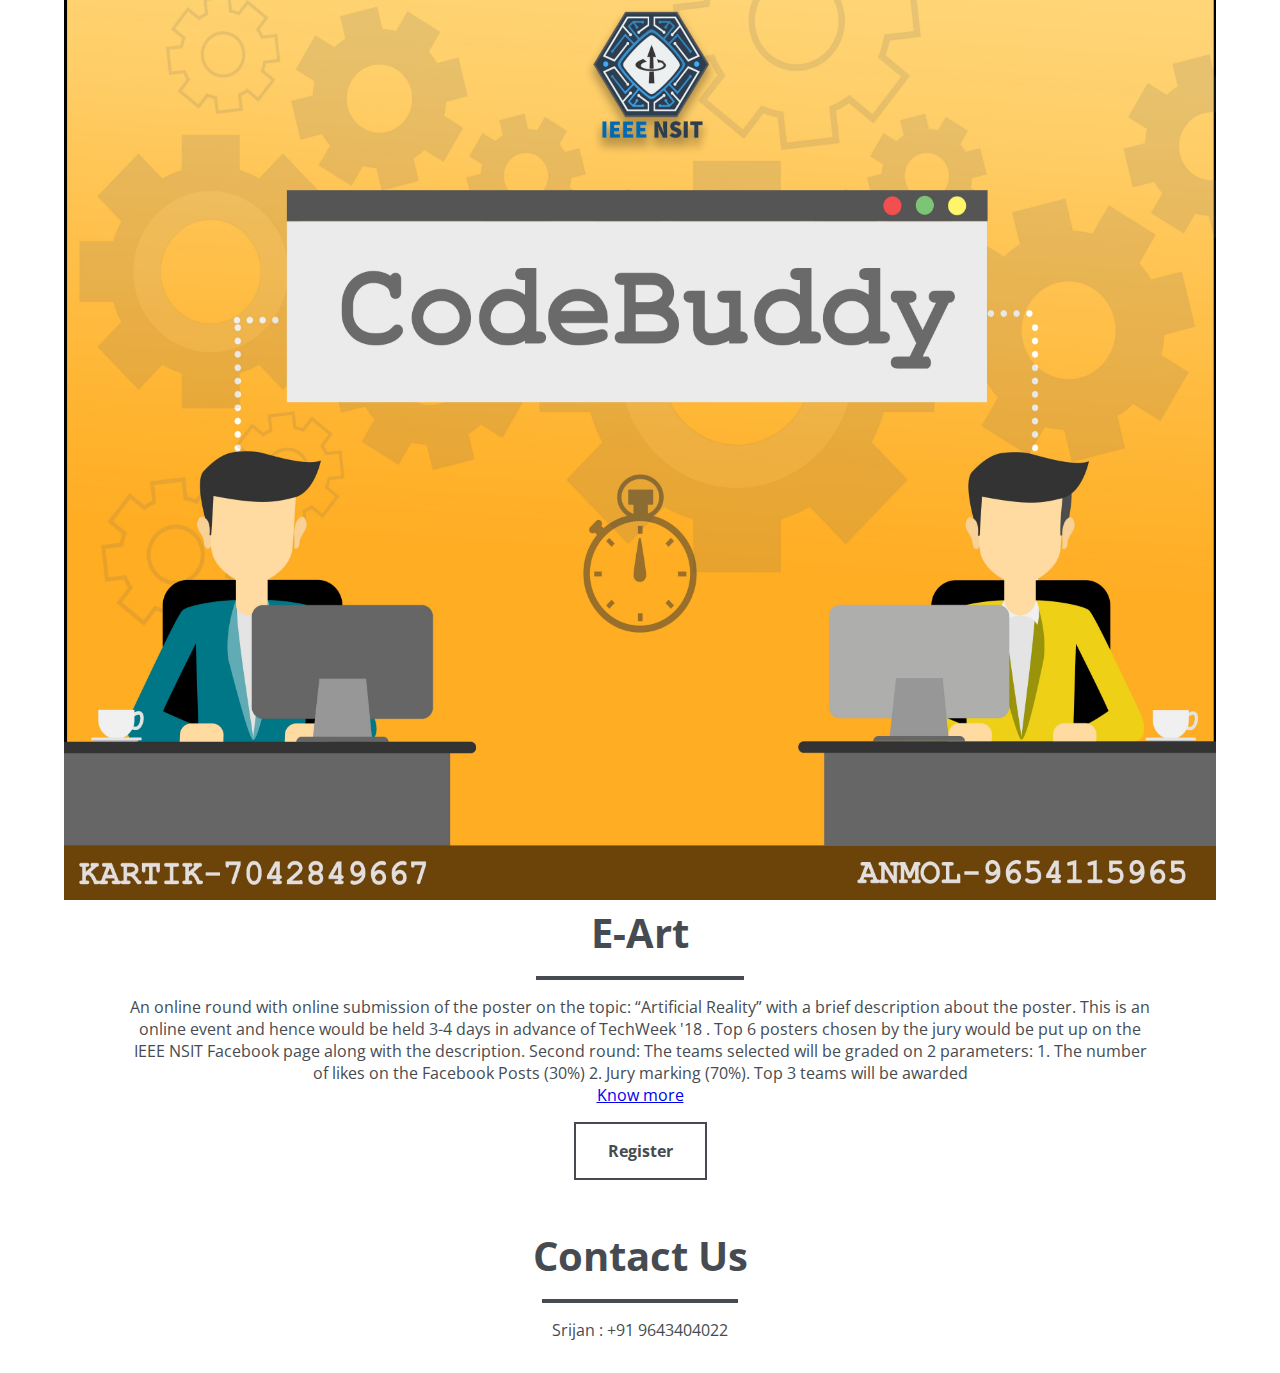
<file: eart.html>
<!DOCTYPE html>
<html lang="en">

<head>
    <meta charset="UTF-8">
    <meta name="viewport" content="width=device-width, initial-scale=1.0">
    <meta http-equiv="X-UA-Compatible" content="ie=edge">
    <title>E-Art</title>
    <link rel="stylesheet" href="event.css">
    <link rel="shortcut icon" href="images/favicon.jpeg" type="image/x-icon">
</head>

<body>
    <img src="images/codebuddy.jpg" class="responsive" >
    <section class="about">
        <h1>E-Art</h1>
        <hr class="under">
        <p class="info">
            An online round with online submission of the poster on the topic: “Artificial Reality” with a brief description about the
            poster. This is an online event and hence would be held 3-4 days in advance of TechWeek '18 . Top 6 posters chosen
            by the jury would be put up on the IEEE NSIT Facebook page along with the description. Second round: The teams
            selected will be graded on 2 parameters: 1. The number of likes on the Facebook Posts (30%) 2. Jury marking (70%).
            Top 3 teams will be awarded
            <br>
            <a href="https://drive.google.com/open?id=1GP3C1mGruZmu3LiEDYARXSod8t-4TQ9k"> Know more </a>
            <div class="register">

                <a href="" class="reg">Register</a>
            </div>
        </p>
        <div class="contact">
            <h1 class="con">Contact Us</h1>
            <hr class="under">
            <div>
                <span class="name">Srijan</span> : +91 9643404022
            </div>
        </div>
    </section>

    <style type="text/css">

    .responsive{
        height: 100vh; 
        width:90%;

    }

    @media screen and (max-width: 600px) {
    .responsive{
        height: 70vh;
        width: 100%;
    }
    }
    </style>
    
</body>

</html>
</file>
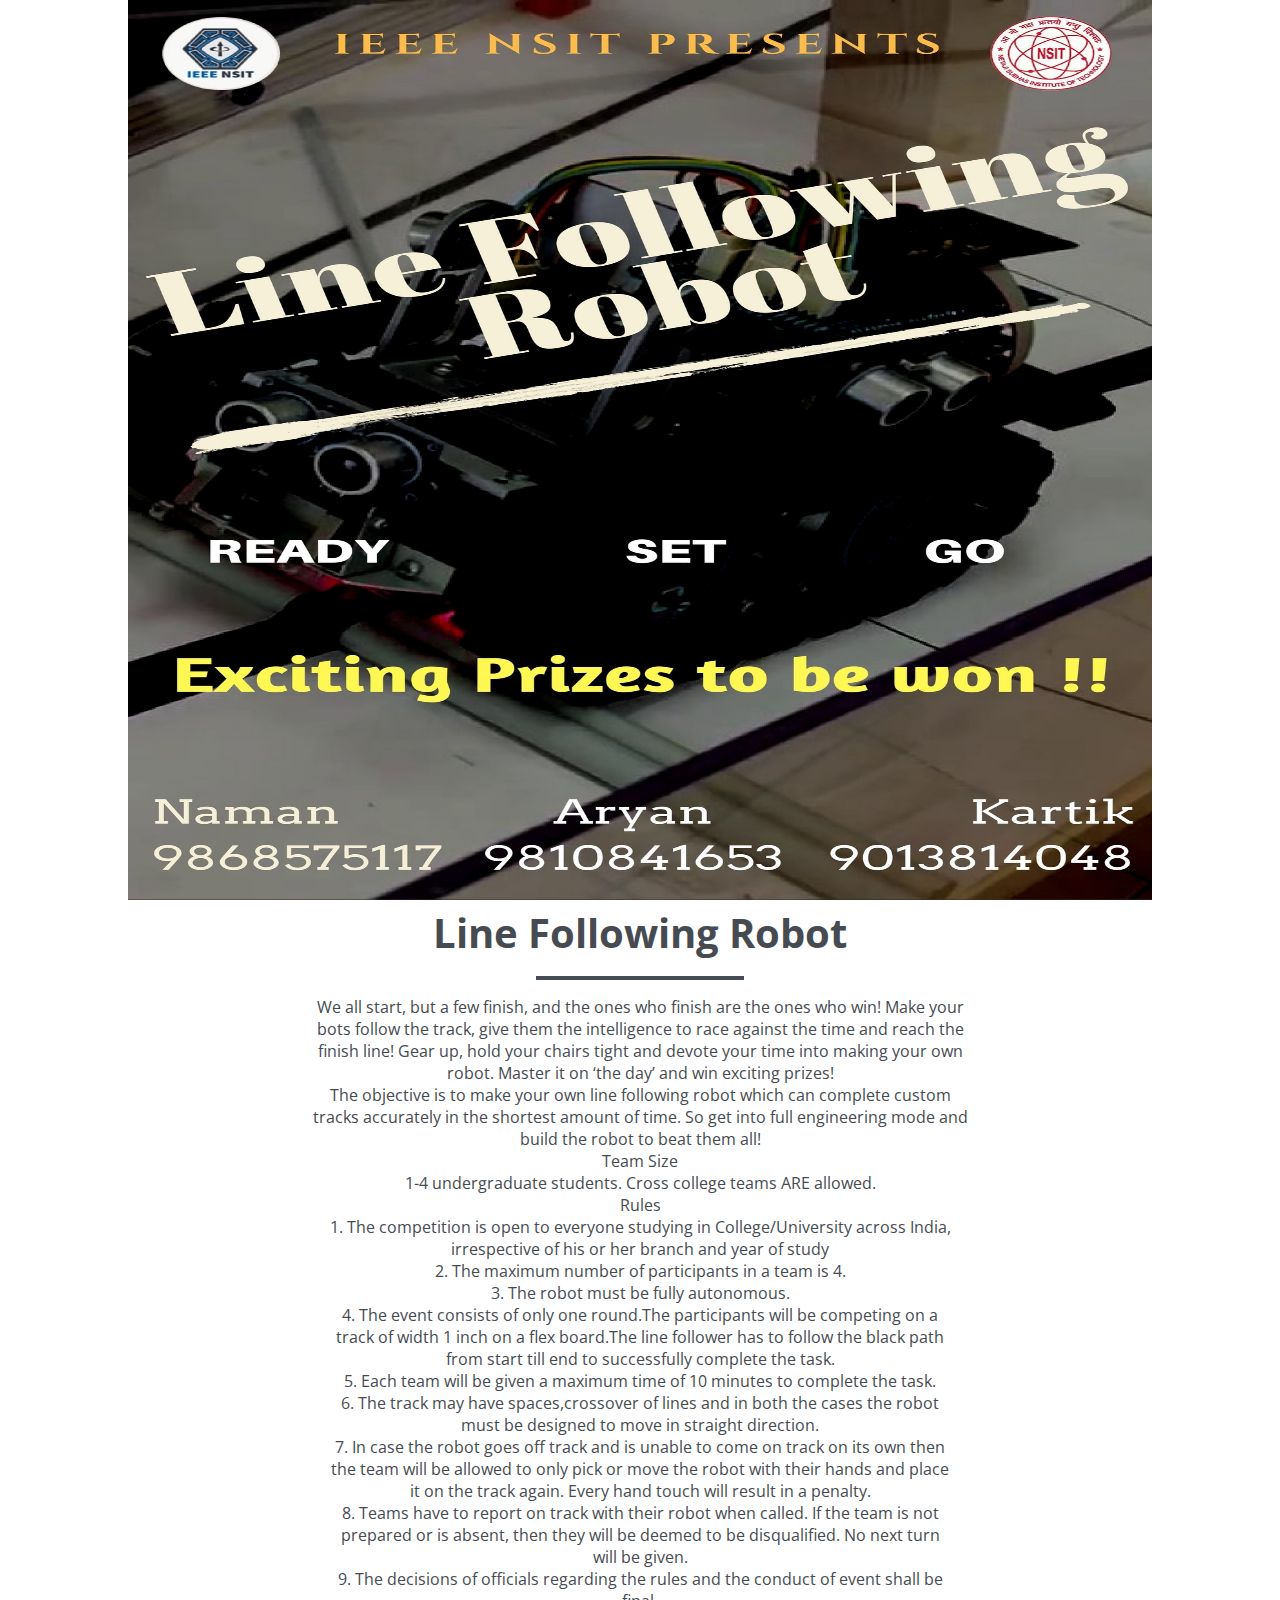
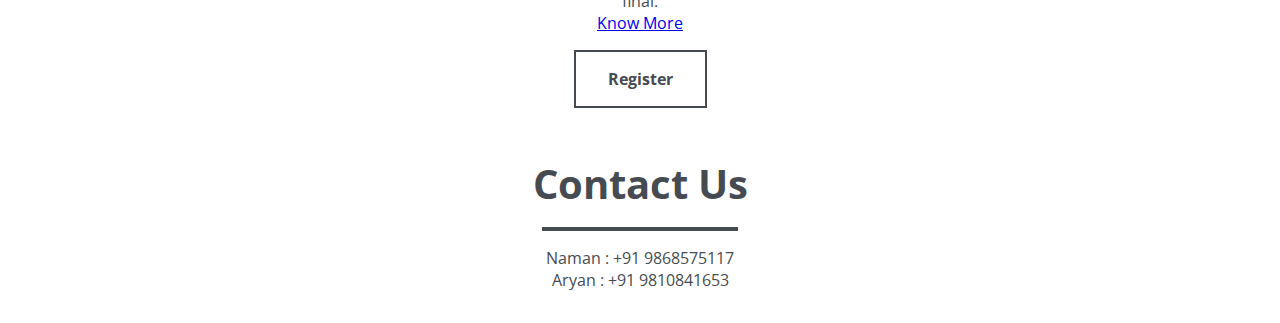
<file: lfr.html>
<!DOCTYPE html>
<html lang="en">

<head>
    <meta charset="UTF-8">
    <meta name="viewport" content="width=device-width, initial-scale=1.0">
    <meta http-equiv="X-UA-Compatible" content="ie=edge">
    <title>Line Following Robot</title>
    <link rel="stylesheet" href="event.css">
    <link rel="shortcut icon" href="images/favicon.jpeg" type="image/x-icon">
</head>

<body>
        <img src="images/lfr.jpg" class="responsive" >

    <section class="about">
        <h1>Line Following Robot</h1>
        <hr class="under">
        <p class="info">
            <p>We all start, but a few finish, and the ones who finish are the ones who win! Make your<br />bots follow the track, give them the intelligence to race against the time and reach the<br />finish line! Gear up, hold your chairs tight and devote your time into making your own<br />robot. Master it on &lsquo;the day&rsquo; and win exciting prizes!<br />The objective is to make your own line following robot which can complete custom<br />tracks accurately in the shortest amount of time. So get into full engineering mode and<br />build the robot to beat them all!<br />Team Size<br />1-4 undergraduate students. Cross college teams ARE allowed.<br />Rules<br />1. The competition is open to everyone studying in College/University across India,<br />irrespective of his or her branch and year of study<br />2. The maximum number of participants in a team is 4.<br />3. The robot must be fully autonomous.<br />4. The event consists of only one round.The participants will be competing on a<br />track of width 1 inch on a flex board.The line follower has to follow the black path<br />from start till end to successfully complete the task.<br />5. Each team will be given a maximum time of 10 minutes to complete the task.<br />6. The track may have spaces,crossover of lines and in both the cases the robot<br />must be designed to move in straight direction.<br />7. In case the robot goes off track and is unable to come on track on its own then<br />the team will be allowed to only pick or move the robot with their hands and place<br />it on the track again. Every hand touch will result in a penalty.<br />8. Teams have to report on track with their robot when called. If the team is not<br />prepared or is absent, then they will be deemed to be disqualified. No next turn<br />will be given.<br />9. The decisions of officials regarding the rules and the conduct of event shall be<br />final.</p>
            
            <a href="https://drive.google.com/open?id=0B_Mld2R8MSDjRmt2UXk1OTdEa2hualIxbkFVdk1XRnRTNHdn"> Know More</a>
            
            <div class="register">
                <a href="https://goo.gl/forms/iv0LZVTmKFjEEENq1" class="reg">Register</a>
            </div>
        </p>

        <div class="contact">
            <h1 class="con">Contact Us</h1>
            <hr class="under">
            <div>
                <span class="name">Naman</span> : +91 9868575117
            </div>
            <div>
                <span class="name">Aryan</span> : +91 9810841653
            </div>
        </div>

    </section>
    <style type="text/css">

        .responsive{
            height: 100vh; 
            width:80%;
    
        }
    
        @media screen and (max-width: 600px) {
        .responsive{
            height: 70vh;
            width: 100%;
        }
        }
        </style>
</body>

</html>
</file>
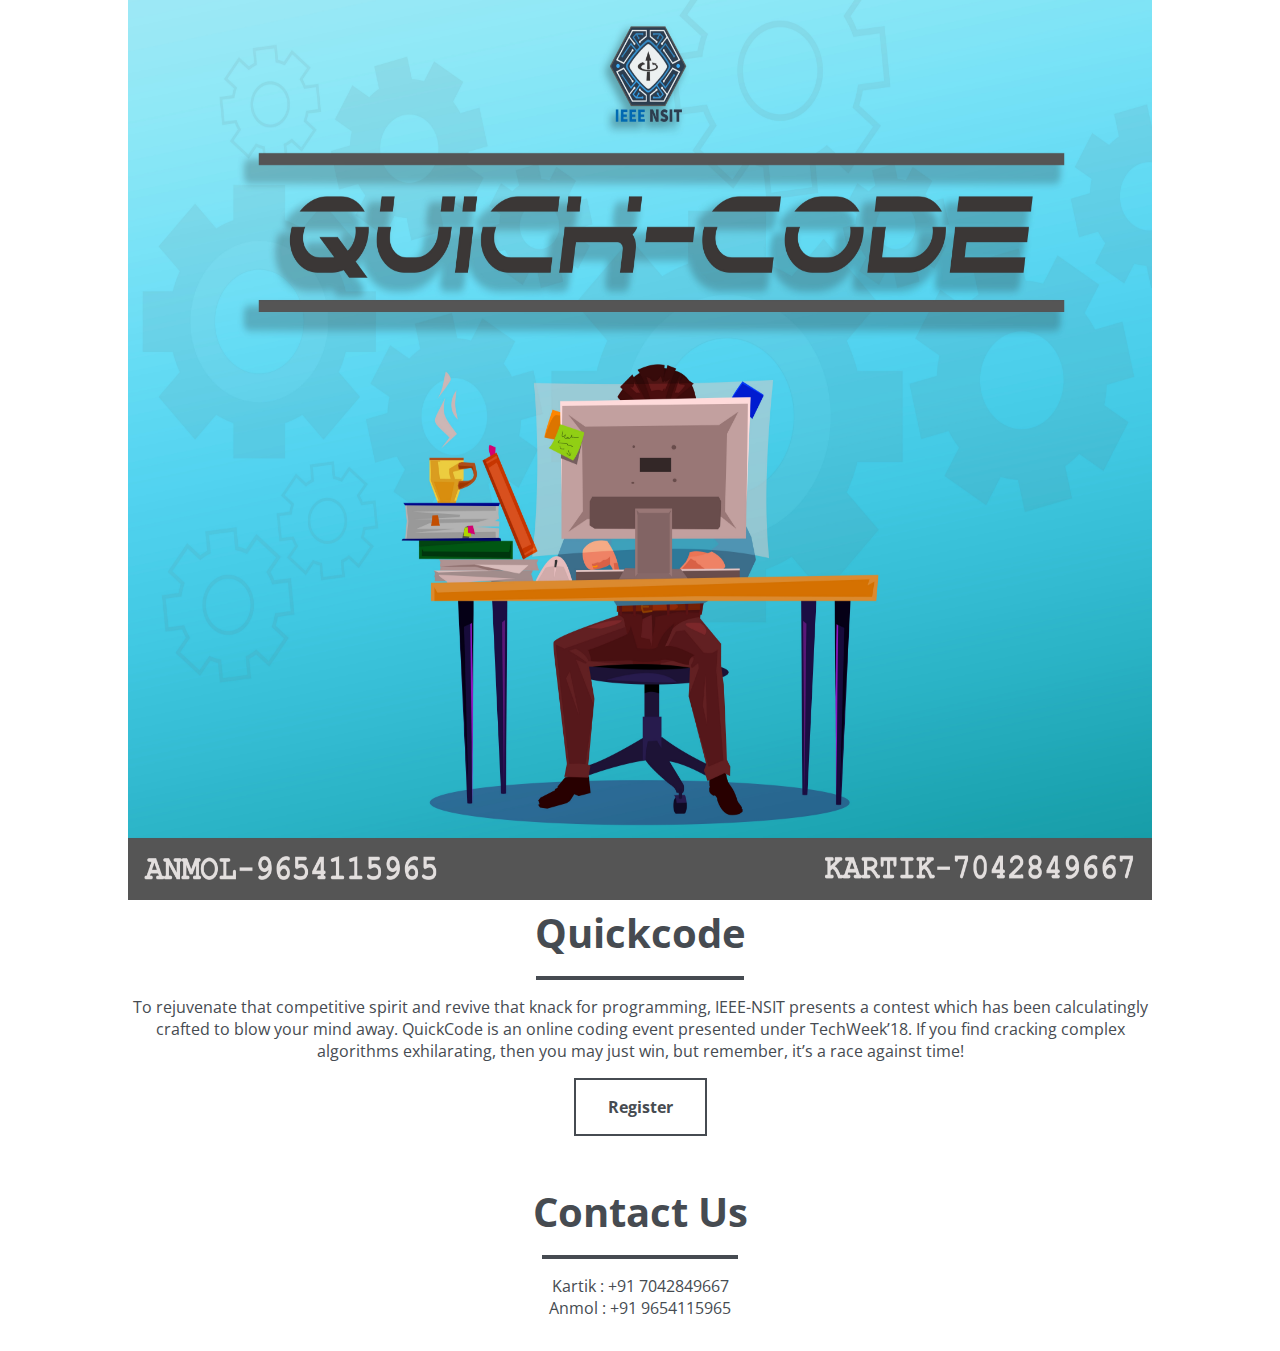
<file: quickcode.html>
<!DOCTYPE html>
<html lang="en">

<head>
    <meta charset="UTF-8">
    <meta name="viewport" content="width=device-width, initial-scale=1.0">
    <meta http-equiv="X-UA-Compatible" content="ie=edge">
    <title>Quick Code</title>
    <link rel="stylesheet" href="event.css">
    <link rel="shortcut icon" href="images/favicon.jpeg" type="image/x-icon">
</head>

<body>
        <img src="images/quickcode.jpg" class="responsive" >

    <section class="about">
        <h1>Quickcode</h1>
        <hr class="under">
        <p class="info">
            To rejuvenate that competitive spirit and revive that knack for programming, IEEE-NSIT presents a contest which has been calculatingly crafted to blow your mind away. 
            QuickCode is an online coding event presented under TechWeek’18. If you find cracking complex algorithms exhilarating, then
            you may just win, but remember, it’s a race against time!
            <div class="register">
                <a href="https://goo.gl/forms/xBo9gwyhb4w8LUcx2" class="reg">Register</a>
            </div>
        </p>
        <div class="contact">
            <h1 class="con">Contact Us</h1>
            <hr class="under">
            <div>
                <span class="name">Kartik</span> : +91 7042849667
            </div>
            <div>
                <span class="name">Anmol</span> : +91 9654115965
            </div>
        </div>
    </section>
    <style type="text/css">

        .responsive{
            height: 100vh; 
            width:80%;
    
        }
    
        @media screen and (max-width: 600px) {
        .responsive{
            height: 70vh;
            width: 100%;
        }
        }
        </style>
</body>

</html>
</file>
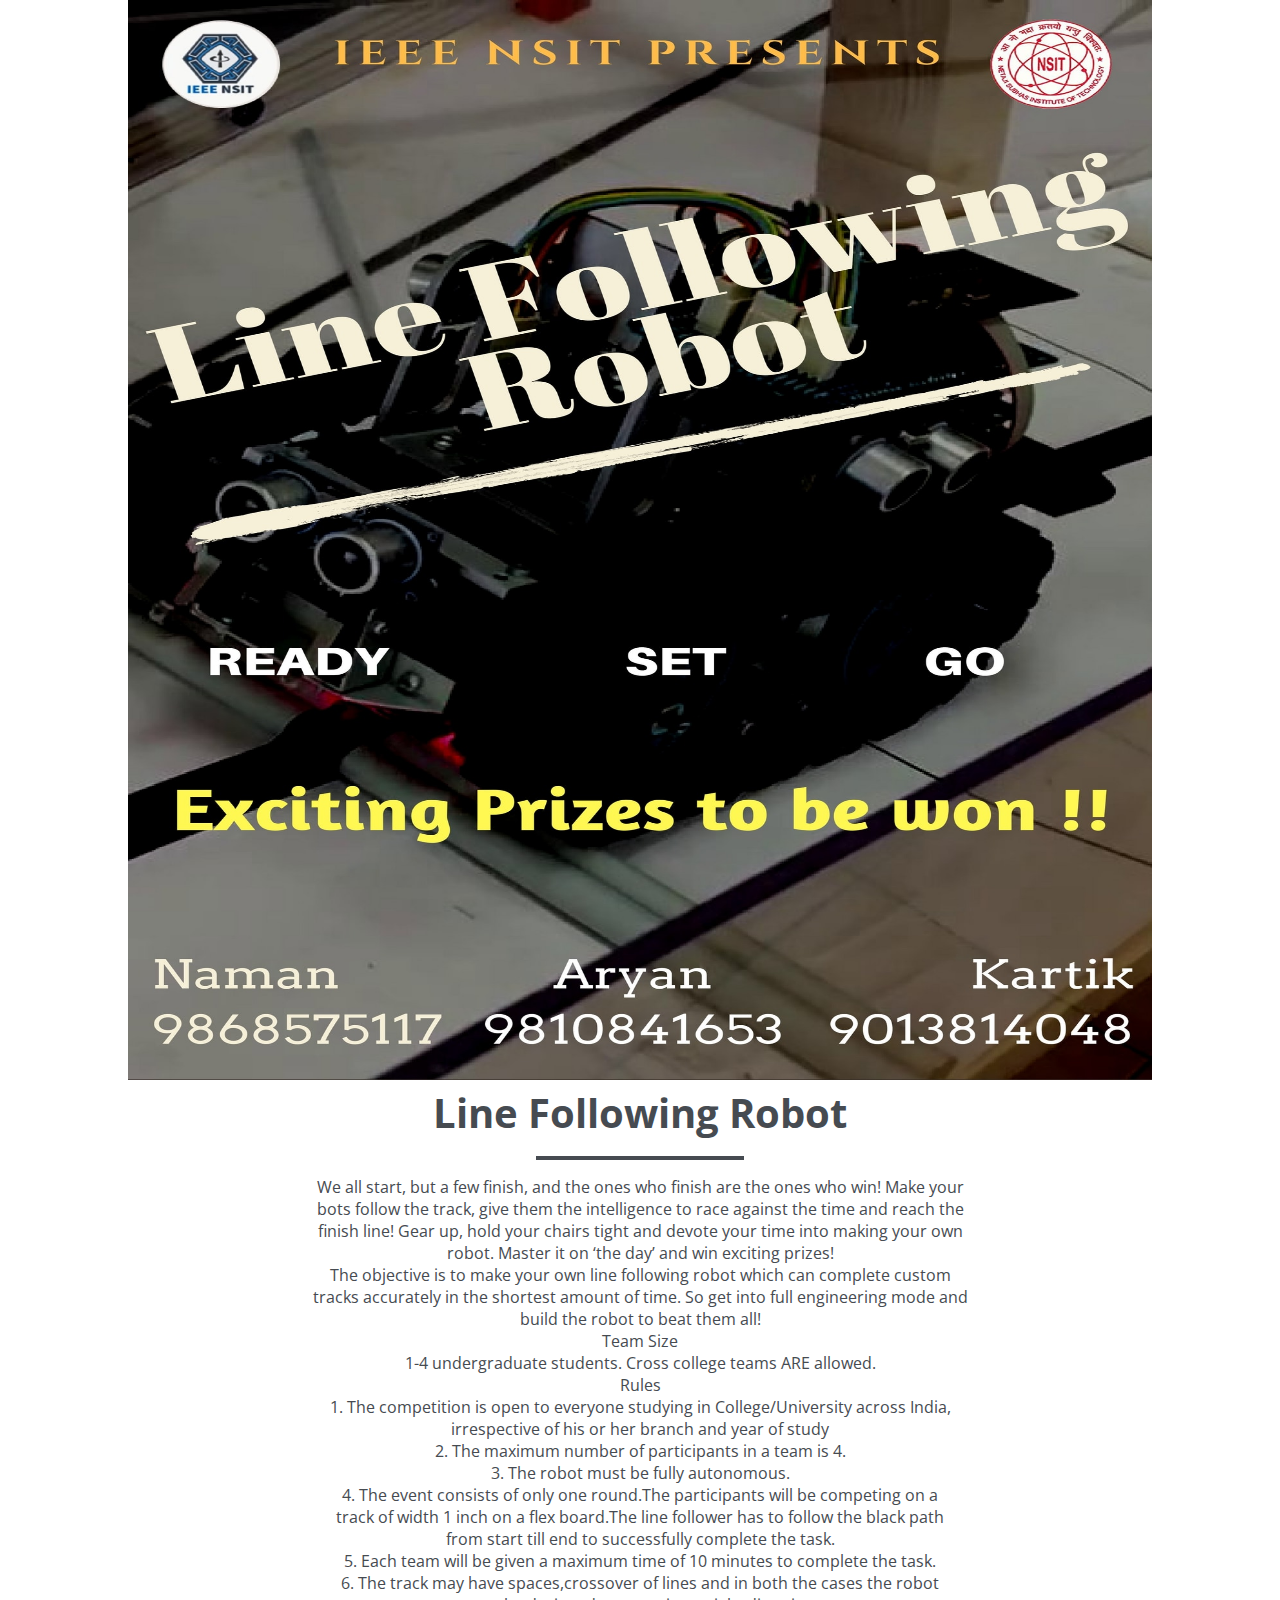
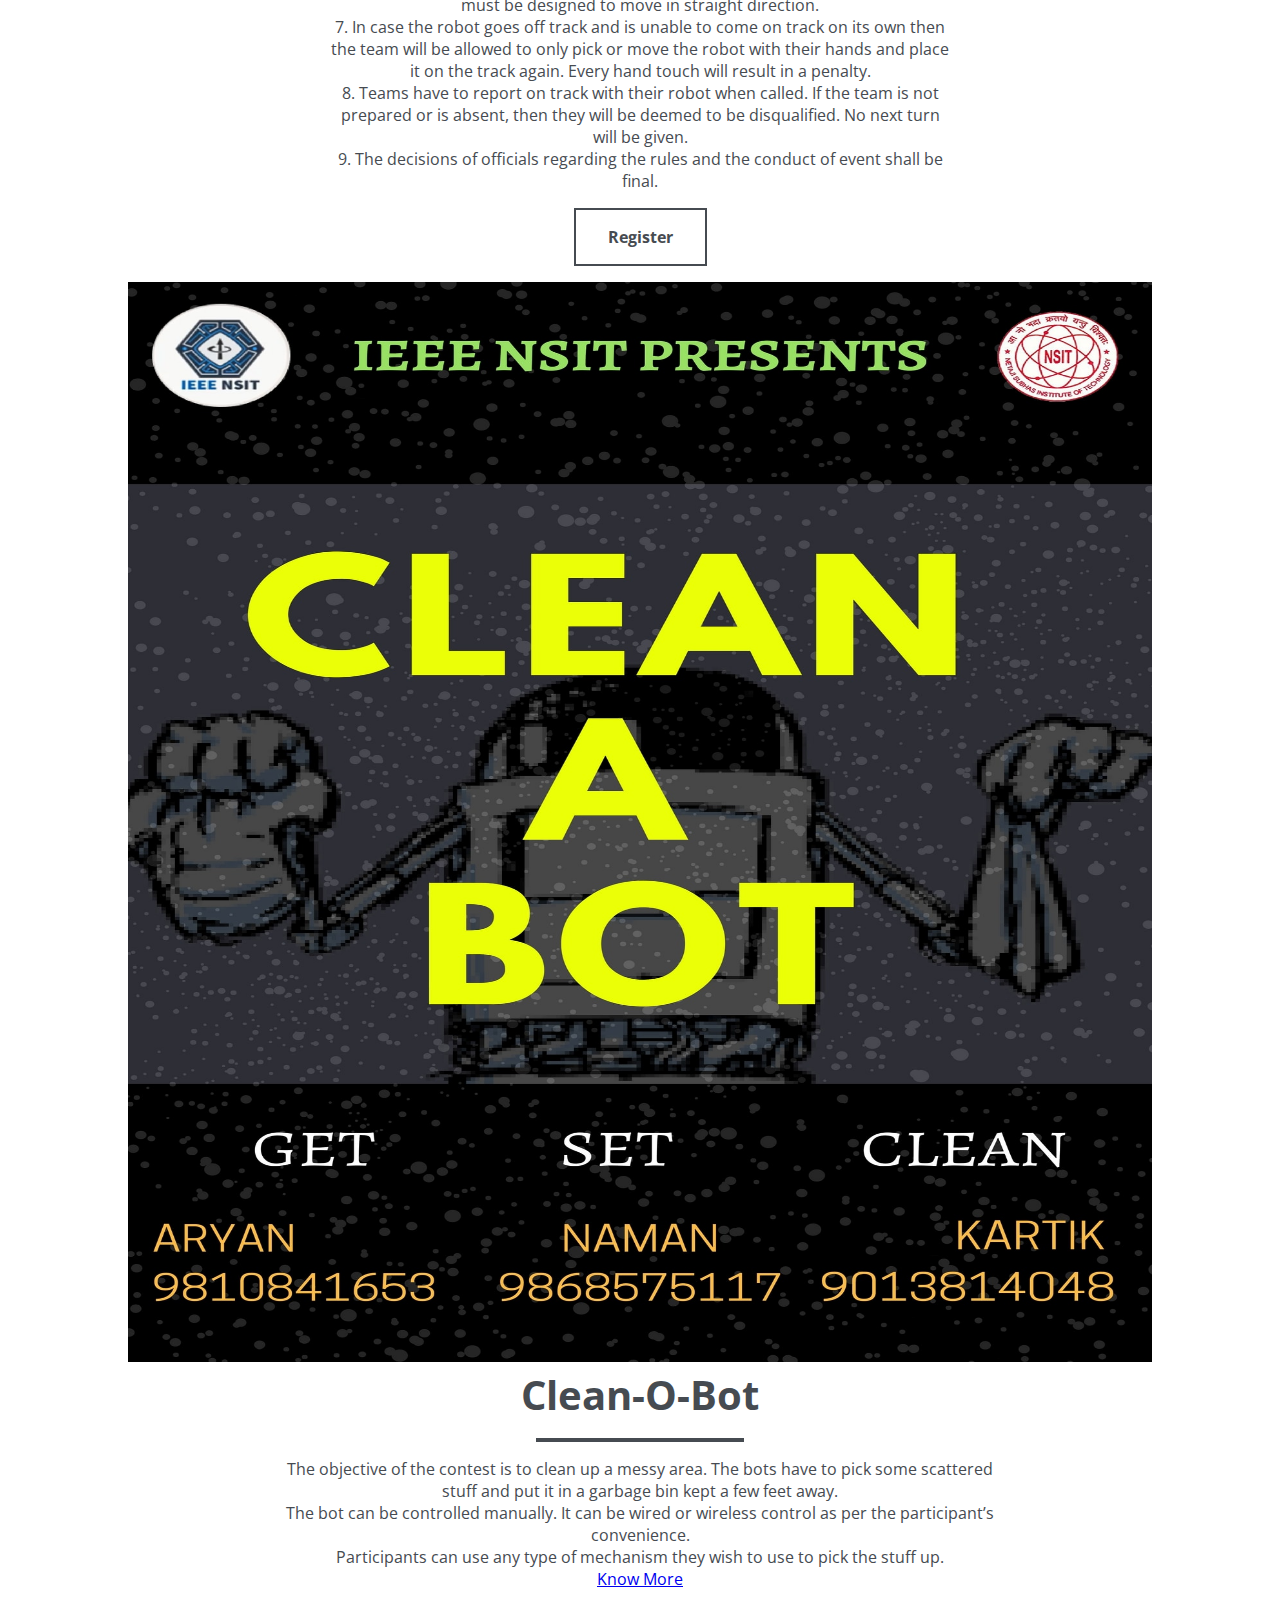
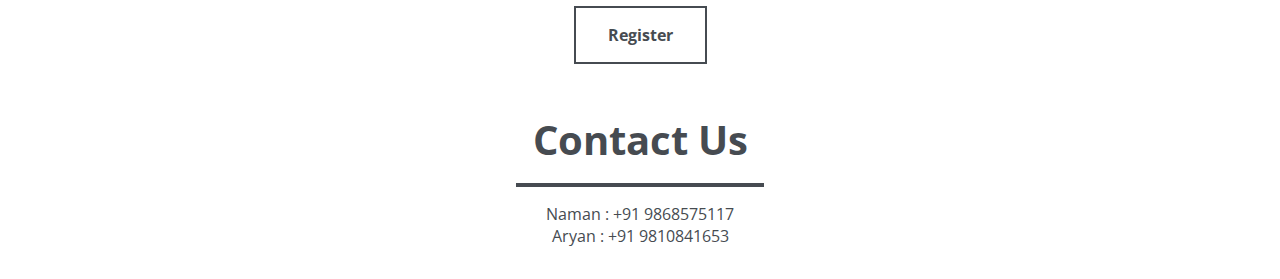
<file: robot.html>
<!DOCTYPE html>
<html lang="en">

<head>
    <meta charset="UTF-8">
    <meta name="viewport" content="width=device-width, initial-scale=1.0">
    <meta http-equiv="X-UA-Compatible" content="ie=edge">
    <title>Robotics</title>
    <link rel="stylesheet" href="event.css">
    <link rel="shortcut icon" href="images/favicon.jpeg" type="image/x-icon">
</head>

<body>
        <img src="images/lfr.jpg" class="responsive" >
    <section class="about">
        <h1>Line Following Robot</h1>
        <hr class="under">
        <p class="info"> 
                <p>We all start, but a few finish, and the ones who finish are the ones who win! Make your<br />bots follow the track, give them the intelligence to race against the time and reach the<br />finish line! Gear up, hold your chairs tight and devote your time into making your own<br />robot. Master it on &lsquo;the day&rsquo; and win exciting prizes!<br />The objective is to make your own line following robot which can complete custom<br />tracks accurately in the shortest amount of time. So get into full engineering mode and<br />build the robot to beat them all!<br />Team Size<br />1-4 undergraduate students. Cross college teams ARE allowed.<br />Rules<br />1. The competition is open to everyone studying in College/University across India,<br />irrespective of his or her branch and year of study<br />2. The maximum number of participants in a team is 4.<br />3. The robot must be fully autonomous.<br />4. The event consists of only one round.The participants will be competing on a<br />track of width 1 inch on a flex board.The line follower has to follow the black path<br />from start till end to successfully complete the task.<br />5. Each team will be given a maximum time of 10 minutes to complete the task.<br />6. The track may have spaces,crossover of lines and in both the cases the robot<br />must be designed to move in straight direction.<br />7. In case the robot goes off track and is unable to come on track on its own then<br />the team will be allowed to only pick or move the robot with their hands and place<br />it on the track again. Every hand touch will result in a penalty.<br />8. Teams have to report on track with their robot when called. If the team is not<br />prepared or is absent, then they will be deemed to be disqualified. No next turn<br />will be given.<br />9. The decisions of officials regarding the rules and the conduct of event shall be<br />final.</p>
            <div class="register">
                <a href="https://goo.gl/forms/iv0LZVTmKFjEEENq1" class="reg">Register</a>
            </div>
        </p>
    </section>
     
    <img src="images/cleanabot.jpg" class="responsive" >
        <section class="about">
            <h1>Clean-O-Bot</h1>
            <hr class="under">
            <p class="info"> 
                    <p>The objective of the contest is to clean up a messy area. The bots have to pick some scattered<br />stuff and put it in a garbage bin kept a few feet away.<br />The bot can be controlled manually. It can be wired or wireless control as per the participant&rsquo;s<br />convenience.<br />Participants can use any type of mechanism they wish to use to pick the stuff up.</p>
                    <a href="https://drive.google.com/open?id=0B_Mld2R8MSDjRmt2UXk1OTdEa2hualIxbkFVdk1XRnRTNHdn"> Know More</a>
                    <div class="register">
                    <a href="https://goo.gl/forms/bPxKlLVyyW6K2aOF3" class="reg">Register</a>
                </div>
            </p>
        </section>
        <div class="contact">
                <h1 class="con">Contact Us</h1>
                <hr class="under">
                <div>
                    <span class="name">Naman</span> : +91 9868575117
                </div>
                <div>
                    <span class="name">Aryan</span> : +91 9810841653
                </div>
            </div>


    
        <style type="text/css">

            .responsive{
                height:120vh; 
                width:80%;
        
            }
        
            @media screen and (max-width: 600px) {
            .responsive{
                height: 70vh;
            }
            }
            </style>



</body>

</html>
</file>
<file: event.css>
@import url('https://fonts.googleapis.com/css?family=Open+Sans');
*{
    padding: 0;
    margin: 0;
    font-family: 'Open Sans', sans-serif;
}
body{
    text-align: center;
    color: #464B51;
}
h1{
    font-size: 2.5em;
}
.about{
    width: 80%;
    margin: 0 auto;
}
.under{
    color: #464B51;
    border: 2px solid #464B51;
    width: 20%;
    margin: 1em auto;
}
.register{
    padding: 1em 0;
}
.reg{
    text-decoration: none;
    border: 2px solid #464B51;
    padding: 1em 2em 1em 2em;
    display: inline-block;
    color: #464B51;
    font-weight: bold;
}
.hero{
    height: 50vh;
    background-color: aqua;
    margin-bottom: 2em;
}
.contact{
    margin: 2em;
    display: block;
}
</file>
<file: assets/css/main.css>
@import url(font-awesome.min.css);
@import url("https://fonts.googleapis.com/css?family=Pacifico|Source+Sans+Pro:200,400");
@import url('https://fonts.googleapis.com/css?family=Open+Sans');


/*
	Epilogue by TEMPLATED
	templated.co @templatedco
	Released for free under the Creative Commons Attribution 3.0 license (templated.co/license)
*/

/* Reset */

	html, body, div, span, applet, object, iframe, h1, h2, h3, h4, h5, h6, p, blockquote, pre, a, abbr, acronym, address, big, cite, code, del, dfn, em, img, ins, kbd, q, s, samp, small, strike, strong, sub, sup, tt, var, b, u, i, center, dl, dt, dd, ol, ul, li, fieldset, form, label, legend, table, caption, tbody, tfoot, thead, tr, th, td, article, aside, canvas, details, embed, figure, figcaption, footer, header, hgroup, menu, nav, output, ruby, section, summary, time, mark, audio, video {
		margin: 0;
		padding: 0;
		border: 0;
		font-size: 100%;
		font: inherit;
		vertical-align: baseline;
	}

	article, aside, details, figcaption, figure, footer, header, hgroup, menu, nav, section {
		display: block;
	}

	body {
		line-height: 1;
	}

	ol, ul {
		list-style: none;
	}

	blockquote, q {
		quotes: none;
	}

	blockquote:before, blockquote:after, q:before, q:after {
		content: '';
		content: none;
	}

	table {
		border-collapse: collapse;
		border-spacing: 0;
	}

	body {
		-webkit-text-size-adjust: none;
	}

/* Box Model */

	*, *:before, *:after {
		-moz-box-sizing: border-box;
		-webkit-box-sizing: border-box;
		box-sizing: border-box;
	}

/* Basic */

	@-ms-viewport {
		width: device-width;
	}

	body {
		-ms-overflow-style: scrollbar;
	}

	@media screen and (max-width: 480px) {

		html, body {
			min-width: 320px;
		}

	}

	body {
		background: #f4f4f4;
	}

		body.is-loading *, body.is-loading *:before, body.is-loading *:after {
			-moz-animation: none !important;
			-webkit-animation: none !important;
			-ms-animation: none !important;
			animation: none !important;
			-moz-transition: none !important;
			-webkit-transition: none !important;
			-ms-transition: none !important;
			transition: none !important;
		}

/* Type */

	body {
		background-color: #f4f4f4;
		color: #666666;
	}

	body, input, select, textarea {
		font-family: "Source Sans Pro", Helvetica, sans-serif;
		font-size: 17pt;
		font-weight: 200;
		line-height: 1.65;
	}

		@media screen and (max-width: 1680px) {

			body, input, select, textarea {
				font-size: 13pt;
			}

		}

		@media screen and (max-width: 1280px) {

			body, input, select, textarea {
				font-size: 12pt;
			}

		}

		@media screen and (max-width: 360px) {

			body, input, select, textarea {
				font-size: 11pt;
			}

		}

	a {
		-moz-transition: color 0.2s ease, border-bottom-color 0.2s ease;
		-webkit-transition: color 0.2s ease, border-bottom-color 0.2s ease;
		-ms-transition: color 0.2s ease, border-bottom-color 0.2s ease;
		transition: color 0.2s ease, border-bottom-color 0.2s ease;
		text-decoration: none;
		border-bottom: dotted 1px;
	}

		a:hover {
			border-bottom-color: transparent;
		}

	strong, b {
		font-weight: 400;
	}

	em, i {
		font-style: italic;
	}

	p {
		margin: 0 0 2em 0;
	}

	h1, h2, h3, h4, h5, h6 {
		font-weight: 400;
		line-height: 1.5;
		margin: 0 0 1em 0;
		text-transform: uppercase;
		letter-spacing: 0.375rem;
	}

		h1 a, h2 a, h3 a, h4 a, h5 a, h6 a {
			color: inherit;
			text-decoration: none;
		}

	h1 {
		font-size: 2em;
	}

	h2 {
		font-size: 1.75em;
	}

	h3 {
		font-size: 1.25em;
	}

	h4 {
		font-size: 1em;
	}

	h5 {
		font-size: 0.9em;
	}

	h6 {
		font-size: 0.7em;
	}

	@media screen and (max-width: 736px) {

		h1 {
			font-size: 1.5em;
		}

		h2 {
			font-size: 1.25em;
		}

		h3 {
			font-size: 1em;
		}

	}

	sub {
		font-size: 0.8em;
		position: relative;
		top: 0.5em;
	}

	sup {
		font-size: 0.8em;
		position: relative;
		top: -0.5em;
	}

	blockquote {
		border-left: solid 4px;
		font-style: italic;
		margin: 0 0 2em 0;
		padding: 0.5em 0 0.5em 2em;
	}

	code {
		border-radius: 4px;
		border: solid 1px;
		font-family: "Courier New", monospace;
		font-size: 0.9em;
		margin: 0 0.25em;
		padding: 0.25em 0.65em;
	}

	pre {
		-webkit-overflow-scrolling: touch;
		font-family: "Courier New", monospace;
		font-size: 0.9em;
		margin: 0 0 2em 0;
	}

		pre code {
			display: block;
			line-height: 1.75;
			padding: 1em 1.5em;
			overflow-x: auto;
		}

	hr {
		border: 0;
		border-bottom: solid 1px;
		margin: 2em 0;
	}

		hr.major {
			margin: 3em 0;
		}

	.align-left {
		text-align: left;
	}

	.align-center {
		text-align: center;
	}

	.align-right {
		text-align: right;
	}

	input, select, textarea {
		color: #444444;
	}

	a {
		color: inherit;
	}

		a:hover {
			color: #EF6480 !important;
		}

	strong, b {
		color: #444444;
	}

	h1, h2, h3, h4, h5, h6 {
		color: #444444;
	}

	blockquote {
		border-left-color: #666666;
	}

	code {
		background: rgba(144, 144, 144, 0.075);
		border-color: #666666;
	}

	hr {
		border-bottom-color: #666666;
	}

/* Box */

	.box {
		border-radius: 4px;
		border: solid 1px;
		margin-bottom: 2em;
		padding: 1.5em;
	}

		.box > :last-child,
		.box > :last-child > :last-child,
		.box > :last-child > :last-child > :last-child {
			margin-bottom: 0;
		}

		.box.alt {
			border: 0;
			border-radius: 0;
			padding: 0;
		}

	.box {
		border-color: #666666;
	}

/* Button */

	input[type="submit"],
	input[type="reset"],
	input[type="button"],
	button,
	.button {
		-moz-appearance: none;
		-webkit-appearance: none;
		-ms-appearance: none;
		appearance: none;
		-moz-transition: box-shadow 0.2s ease-in-out, background-color 0.2s ease-in-out, color 0.2s ease-in-out;
		-webkit-transition: box-shadow 0.2s ease-in-out, background-color 0.2s ease-in-out, color 0.2s ease-in-out;
		-ms-transition: box-shadow 0.2s ease-in-out, background-color 0.2s ease-in-out, color 0.2s ease-in-out;
		transition: box-shadow 0.2s ease-in-out, background-color 0.2s ease-in-out, color 0.2s ease-in-out;
		border-radius: 4px;
		border: 0;
		cursor: pointer;
		display: inline-block;
		font-weight: 400;
		height: 3.5em;
		line-height: 3.5em;
		padding: 0 2em 0 2.375em;
		text-align: center;
		text-decoration: none;
		white-space: nowrap;
		text-transform: uppercase;
		letter-spacing: 0.325em;
		font-size: 0.725em;
	}

		input[type="submit"].icon:before,
		input[type="reset"].icon:before,
		input[type="button"].icon:before,
		button.icon:before,
		.button.icon:before {
			margin-right: 0.5em;
		}

		input[type="submit"].fit,
		input[type="reset"].fit,
		input[type="button"].fit,
		button.fit,
		.button.fit {
			display: block;
			margin: 0 0 1em 0;
			width: 100%;
		}

		input[type="submit"].big,
		input[type="reset"].big,
		input[type="button"].big,
		button.big,
		.button.big {
			font-size: 0.8em;
			padding: 0 2.5em 0 2.875em;
			height: 3.75em;
			line-height: 3.75em;
		}

		input[type="submit"].disabled, input[type="submit"]:disabled,
		input[type="reset"].disabled,
		input[type="reset"]:disabled,
		input[type="button"].disabled,
		input[type="button"]:disabled,
		button.disabled,
		button:disabled,
		.button.disabled,
		.button:disabled {
			-moz-pointer-events: none;
			-webkit-pointer-events: none;
			-ms-pointer-events: none;
			pointer-events: none;
			opacity: 0.25;
		}

		@media screen and (max-width: 480px) {

			input[type="submit"],
			input[type="reset"],
			input[type="button"],
			button,
			.button {
				padding: 0;
			}

		}

	input[type="submit"],
	input[type="reset"],
	input[type="button"],
	button,
	.button {
		background-color: transparent;
		box-shadow: inset 0 0 0 2px #666666;
		color: #444444 !important;
	}

		input[type="submit"]:hover,
		input[type="reset"]:hover,
		input[type="button"]:hover,
		button:hover,
		.button:hover {
			color: #EF6480 !important;
			box-shadow: inset 0 0 0 2px #EF6480;
		}

		input[type="submit"]:active,
		input[type="reset"]:active,
		input[type="button"]:active,
		button:active,
		.button:active {
			background-color: rgba(239, 100, 128, 0.15);
		}

		input[type="submit"].icon:before,
		input[type="reset"].icon:before,
		input[type="button"].icon:before,
		button.icon:before,
		.button.icon:before {
			color: #999999;
		}

/* Form */

	form {
		margin: 0 0 2em 0;
	}

	label {
		display: block;
		font-size: 0.9em;
		font-weight: 400;
		margin: 0 0 1em 0;
	}

	input[type="text"],
	input[type="password"],
	input[type="email"],
	select,
	textarea {
		-moz-appearance: none;
		-webkit-appearance: none;
		-ms-appearance: none;
		appearance: none;
		border-radius: 4px;
		border: none;
		border: solid 1px;
		color: inherit;
		display: block;
		outline: 0;
		padding: 0 1em;
		text-decoration: none;
		width: 100%;
	}

		input[type="text"]:invalid,
		input[type="password"]:invalid,
		input[type="email"]:invalid,
		select:invalid,
		textarea:invalid {
			box-shadow: none;
		}

	.select-wrapper {
		text-decoration: none;
		display: block;
		position: relative;
	}

		.select-wrapper:before {
			-moz-osx-font-smoothing: grayscale;
			-webkit-font-smoothing: antialiased;
			font-family: FontAwesome;
			font-style: normal;
			font-weight: normal;
			text-transform: none !important;
		}

		.select-wrapper:before {
			content: '\f078';
			display: block;
			height: 2.75em;
			line-height: 2.75em;
			pointer-events: none;
			position: absolute;
			right: 0;
			text-align: center;
			top: 0;
			width: 2.75em;
		}

		.select-wrapper select::-ms-expand {
			display: none;
		}

	input[type="text"],
	input[type="password"],
	input[type="email"],
	select {
		height: 2.75em;
	}

	textarea {
		padding: 0.75em 1em;
	}

	input[type="checkbox"],
	input[type="radio"] {
		-moz-appearance: none;
		-webkit-appearance: none;
		-ms-appearance: none;
		appearance: none;
		display: block;
		float: left;
		margin-right: -2em;
		opacity: 0;
		width: 1em;
		z-index: -1;
	}

		input[type="checkbox"] + label,
		input[type="radio"] + label {
			text-decoration: none;
			cursor: pointer;
			display: inline-block;
			font-size: 1em;
			font-weight: 200;
			padding-left: 2.4em;
			padding-right: 0.75em;
			position: relative;
		}

			input[type="checkbox"] + label:before,
			input[type="radio"] + label:before {
				-moz-osx-font-smoothing: grayscale;
				-webkit-font-smoothing: antialiased;
				font-family: FontAwesome;
				font-style: normal;
				font-weight: normal;
				text-transform: none !important;
			}

			input[type="checkbox"] + label:before,
			input[type="radio"] + label:before {
				border-radius: 4px;
				border: solid 1px;
				content: '';
				display: inline-block;
				height: 1.65em;
				left: 0;
				line-height: 1.58125em;
				position: absolute;
				text-align: center;
				top: 0;
				width: 1.65em;
			}

		input[type="checkbox"]:checked + label:before,
		input[type="radio"]:checked + label:before {
			content: '\f00c';
		}

	input[type="checkbox"] + label:before {
		border-radius: 4px;
	}

	input[type="radio"] + label:before {
		border-radius: 100%;
	}

	::-webkit-input-placeholder {
		opacity: 1.0;
	}

	:-moz-placeholder {
		opacity: 1.0;
	}

	::-moz-placeholder {
		opacity: 1.0;
	}

	:-ms-input-placeholder {
		opacity: 1.0;
	}

	.formerize-placeholder {
		opacity: 1.0;
	}

	label {
		color: #444444;
	}

	input[type="text"],
	input[type="password"],
	input[type="email"],
	select,
	textarea {
		background: rgba(144, 144, 144, 0.075);
		border-color: #666666;
	}

		input[type="text"]:focus,
		input[type="password"]:focus,
		input[type="email"]:focus,
		select:focus,
		textarea:focus {
			border-color: #EF6480;
			box-shadow: 0 0 0 1px #EF6480;
		}

	.select-wrapper:before {
		color: #666666;
	}

	input[type="checkbox"] + label,
	input[type="radio"] + label {
		color: #666666;
	}

		input[type="checkbox"] + label:before,
		input[type="radio"] + label:before {
			background: rgba(144, 144, 144, 0.075);
			border-color: #666666;
		}

	input[type="checkbox"]:checked + label:before,
	input[type="radio"]:checked + label:before {
		background-color: #EF6480;
		border-color: #EF6480;
		color: #ffffff;
	}

	input[type="checkbox"]:focus + label:before,
	input[type="radio"]:focus + label:before {
		border-color: #EF6480;
		box-shadow: 0 0 0 1px #EF6480;
	}

	::-webkit-input-placeholder {
		color: #999999 !important;
	}

	:-moz-placeholder {
		color: #999999 !important;
	}

	::-moz-placeholder {
		color: #999999 !important;
	}

	:-ms-input-placeholder {
		color: #999999 !important;
	}

	.formerize-placeholder {
		color: #999999 !important;
	}

/* Icon */

	.icon {
		text-decoration: none;
		border-bottom: none;
		position: relative;
	}

		.icon:before {
			-moz-osx-font-smoothing: grayscale;
			-webkit-font-smoothing: antialiased;
			font-family: FontAwesome;
			font-style: normal;
			font-weight: normal;
			text-transform: none !important;
		}

		.icon > .label {
			display: none;
		}

		.icon.major {
			display: block;
			margin: 0 0 1.5em 0;
		}

			.icon.major:before {
				cursor: default;
				font-size: 2.5rem;
				box-shadow: inset 0 0 0 2px #666666;
				width: 2.5em;
				height: 2.5em;
				line-height: 2.5em;
				display: inline-block;
				border-radius: 100%;
				color: #666666;
			}

		@media screen and (max-width: 736px) {

			.icon.major:before {
				font-size: 2rem;
			}

		}

/* Image */

	.image {
		border-radius: 4px;
		border: 0;
		display: inline-block;
		position: relative;
	}

		.image img {
			border-radius: 4px;
			display: block;
		}

		.image.left, .image.right {
			max-width: 40%;
		}

			.image.left img, .image.right img {
				width: 100%;
			}

		.image.left {
			float: left;
			margin: 0 1.5em 1em 0;
			top: 0.25em;
		}

		.image.right {
			float: right;
			margin: 0 0 1em 1.5em;
			top: 0.25em;
		}

		.image.fit {
			display: block;
			margin: 0 0 2em 0;
			width: 100%;
		}

			.image.fit img {
				width: 100%;
			}

		.image.main {
			display: block;
			margin: 0 0 3em 0;
			width: 100%;
		}

			.image.main img {
				width: 100%;
			}

/* List */

	ol {
		list-style: decimal;
		margin: 0 0 2em 0;
		padding-left: 1.25em;
	}

		ol li {
			padding-left: 0.25em;
		}

	ul {
		list-style: disc;
		margin: 0 0 2em 0;
		padding-left: 1em;
	}

		ul li {
			padding-left: 0.5em;
		}

		ul.alt {
			list-style: none;
			padding-left: 0;
		}

			ul.alt li {
				border-top: solid 1px;
				padding: 0.5em 0;
			}

				ul.alt li:first-child {
					border-top: 0;
					padding-top: 0;
				}

		ul.icons {
			cursor: default;
			list-style: none;
			padding-left: 0;
		}

			ul.icons li {
				display: inline-block;
				padding: 0 1em 0 0;
			}

				ul.icons li:last-child {
					padding-right: 0;
				}

		ul.actions {
			cursor: default;
			list-style: none;
			padding-left: 0;
		}

			ul.actions li {
				display: inline-block;
				padding: 0 1em 0 0;
				vertical-align: middle;
			}

				ul.actions li:last-child {
					padding-right: 0;
				}

			ul.actions.small li {
				padding: 0 0.5em 0 0;
			}

			ul.actions.vertical li {
				display: block;
				padding: 1em 0 0 0;
			}

				ul.actions.vertical li:first-child {
					padding-top: 0;
				}

				ul.actions.vertical li > * {
					margin-bottom: 0;
				}

			ul.actions.vertical.small li {
				padding: 0.5em 0 0 0;
			}

				ul.actions.vertical.small li:first-child {
					padding-top: 0;
				}

			ul.actions.fit {
				display: table;
				margin-left: -1em;
				padding: 0;
				table-layout: fixed;
				width: calc(100% + 1em);
			}

				ul.actions.fit li {
					display: table-cell;
					padding: 0 0 0 1em;
				}

					ul.actions.fit li > * {
						margin-bottom: 0;
					}

				ul.actions.fit.small {
					margin-left: -0.5em;
					width: calc(100% + 0.5em);
				}

					ul.actions.fit.small li {
						padding: 0 0 0 0.5em;
					}

			@media screen and (max-width: 480px) {

				ul.actions {
					margin: 0 0 2em 0;
				}

					ul.actions li {
						padding: 1em 0 0 0;
						display: block;
						text-align: center;
						width: 100%;
					}

						ul.actions li:first-child {
							padding-top: 0;
						}

						ul.actions li > * {
							width: 100%;
							margin: 0 !important;
						}

					ul.actions.small li {
						padding: 0.5em 0 0 0;
					}

						ul.actions.small li:first-child {
							padding-top: 0;
						}

			}

	dl {
		margin: 0 0 2em 0;
	}

		dl dt {
			display: block;
			font-weight: 400;
			margin: 0 0 1em 0;
		}

		dl dd {
			margin-left: 2em;
		}

	ul.alt li {
		border-top-color: #666666;
	}

/* Table */

	.table-wrapper {
		-webkit-overflow-scrolling: touch;
		overflow-x: auto;
	}

	table {
		margin: 0 0 2em 0;
		width: 100%;
	}

		table tbody tr {
			border: solid 1px;
			border-left: 0;
			border-right: 0;
		}

		table td {
			padding: 0.75em 0.75em;
		}

		table th {
			font-size: 0.9em;
			font-weight: 400;
			padding: 0 0.75em 0.75em 0.75em;
			text-align: left;
		}

		table thead {
			border-bottom: solid 2px;
		}

		table tfoot {
			border-top: solid 2px;
		}

		table.alt {
			border-collapse: separate;
		}

			table.alt tbody tr td {
				border: solid 1px;
				border-left-width: 0;
				border-top-width: 0;
			}

				table.alt tbody tr td:first-child {
					border-left-width: 1px;
				}

			table.alt tbody tr:first-child td {
				border-top-width: 1px;
			}

			table.alt thead {
				border-bottom: 0;
			}

			table.alt tfoot {
				border-top: 0;
			}

	table tbody tr {
		border-color: #666666;
	}

		table tbody tr:nth-child(2n + 1) {
			background-color: rgba(144, 144, 144, 0.075);
		}

	table th {
		color: #444444;
	}

	table thead {
		border-bottom-color: #666666;
	}

	table tfoot {
		border-top-color: #666666;
	}

	table.alt tbody tr td {
		border-color: #666666;
	}

/* Item */

	.item {
		padding: 3em 3em 1em 3em;
		background-color: #ffffff;
		border-radius: 4px;
		text-align: center;
	}

		.item header {
			border-top-left-radius: 4px;
			border-top-right-radius: 4px;
			margin: -3em 0 3em -3em;
			width: calc(100% + 6em);
			height: 15em;
			display: -moz-flex;
			display: -webkit-flex;
			display: -ms-flex;
			display: flex;
			-moz-align-items: center;
			-webkit-align-items: center;
			-ms-align-items: center;
			align-items: center;
			-moz-justify-content: center;
			-webkit-justify-content: center;
			-ms-justify-content: center;
			justify-content: center;
			background-color: #444;
			color: rgba(255, 255, 255, 0.75);
			position: relative;
			overflow: hidden;
		}

			.item header input, .item header select, .item header textarea {
				color: #ffffff;
			}

			.item header a {
				color: inherit;
			}

				.item header a:hover {
					color: #EF6480 !important;
				}

			.item header strong, .item header b {
				color: #ffffff;
			}

			.item header h1, .item header h2, .item header h3, .item header h4, .item header h5, .item header h6 {
				color: #ffffff;
			}

			.item header blockquote {
				border-left-color: #ffffff;
			}

			.item header code {
				background: rgba(255, 255, 255, 0.075);
				border-color: #ffffff;
			}

			.item header hr {
				border-bottom-color: #ffffff;
			}

			.item header a {
				-moz-transition: -moz-transform 0.2s ease;
				-webkit-transition: -webkit-transform 0.2s ease;
				-ms-transition: -ms-transform 0.2s ease;
				transition: transform 0.2s ease;
				background-size: cover;
				background-position: center;
				background-repeat: no-repeat;
				position: absolute;
				top: 0;
				left: 0;
				width: 100%;
				height: 100%;
				display: block;
			}

				.item header a:before {
					content: '';
					display: block;
					position: absolute;
					top: 0;
					left: 0;
					width: 100%;
					height: 100%;
					background-color: rgba(0, 0, 0, 0.25);
					background-image: url("images/overlay.png");
				}

			.item header:hover a {
				-moz-transform: scale(1.1);
				-webkit-transform: scale(1.1);
				-ms-transform: scale(1.1);
				transform: scale(1.1);
			}

			.item header > * {
				position: relative;
				z-index: 1;
			}

			.item header h3 {
				margin: 0;
				-moz-pointer-events: none;
				-webkit-pointer-events: none;
				-ms-pointer-events: none;
				pointer-events: none;
			}

	.items {
		display: -moz-flex;
		display: -webkit-flex;
		display: -ms-flex;
		display: flex;
		-moz-flex-wrap: wrap;
		-webkit-flex-wrap: wrap;
		-ms-flex-wrap: wrap;
		flex-wrap: wrap;
		width: calc(100% + 2em);
		margin: -2em 0 0 -2em;
	}

		.items .item {
			margin: 2em 0 0 2em;
			width: calc(50% - 2em);
		}

	@media screen and (max-width: 980px) {

		.item header {
			height: 25em;
		}

		.items {
			-moz-flex-direction: column;
			-webkit-flex-direction: column;
			-ms-flex-direction: column;
			flex-direction: column;
			-moz-flex-wrap: nowrap;
			-webkit-flex-wrap: nowrap;
			-ms-flex-wrap: nowrap;
			flex-wrap: nowrap;
			width: 100%;
			margin: 0;
		}

			.items .item {
				width: 100%;
				margin: 0 0 2em 0;
			}

				.items .item:last-child {
					margin-bottom: 0;
				}

	}

	@media screen and (max-width: 736px) {

		.item header {
			height: 15em;
		}

		.items .item {
			margin: 0 0 1em 0;
		}

	}

	@media screen and (max-width: 480px) {

		.item {
			padding: 2em 1em 0.1em 1em;
		}

			.item header {
				height: 12em;
				margin: -2em 0 2em -1em;
				width: calc(100% + 2em);
			}

	}

/* Wrapper */

	#wrapper {
		width: 64em;
		margin: 0 auto;
		max-width: calc(100% - 4em);
		padding: 4em 0 2em 0;
	}

		#wrapper > .main {
			margin-bottom: 4em;
		}

		@media screen and (max-width: 980px) {

			#wrapper {
				padding: 2em 0 2em 0;
			}

				#wrapper > .main {
					margin-bottom: 2em;
				}

		}

		@media screen and (max-width: 736px) {

			#wrapper {
				max-width: calc(100% - 2em);
				padding: 1em 0 0.1em 0;
			}

				#wrapper > .main {
					margin-bottom: 1em;
				}

		}

/* Header */

	#header {
		background-color: #444;
		color: rgba(255, 255, 255, 0.75);
		display: -moz-flex;
		display: -webkit-flex;
		display: -ms-flex;
		display: flex;
		-moz-align-items: center;
		-webkit-align-items: center;
		-ms-align-items: center;
		align-items: center;
		-moz-justify-content: center;
		-webkit-justify-content: center;
		-ms-justify-content: center;
		justify-content: center;
		-moz-flex-direction: column;
		-webkit-flex-direction: column;
		-ms-flex-direction: column;
		flex-direction: column;
		padding: 8em 0 6em 0;
		background-image: url("../../images/banner.jpg");
		background-size: cover;
		background-position: center;
		background-attachment: fixed;
		text-align: center;
		position: relative;
		cursor: default;
	}

		#header input, #header select, #header textarea {
			color: #ffffff;
		}

		#header a {
			color: inherit;
		}

			#header a:hover {
				color: #EF6480 !important;
			}

		#header strong, #header b {
			color: #ffffff;
		}

		#header h1, #header h2, #header h3, #header h4, #header h5, #header h6 {
			color: #ffffff;
		}

		#header blockquote {
			border-left-color: #ffffff;
		}

		#header code {
			background: rgba(255, 255, 255, 0.075);
			border-color: #ffffff;
		}

		#header hr {
			border-bottom-color: #ffffff;
		}

		#header:before {
			content: '';
			display: block;
			position: absolute;
			top: 0;
			left: 0;
			width: 100%;
			height: 100%;
			background-color: rgba(0, 0, 0, 0.25);
			background-image: url("images/overlay.png");
		}

		#header h1 {
			margin-bottom: 0.5em;
		}

		#header .inner {
			position: relative;
			z-index: 1;
		}

		#header.alt {
			height: 20em;
			min-height: 20em;
			min-height: 75vh;
		}

			#header.alt:before {
				-moz-transition: background-color 3s ease;
				-webkit-transition: background-color 3s ease;
				-ms-transition: background-color 3s ease;
				transition: background-color 3s ease;
				-moz-transition-delay: 1s;
				-webkit-transition-delay: 1s;
				-ms-transition-delay: 1s;
				transition-delay: 1s;
			}

			#header.alt h1 {
				font-size: 4em;
				padding: 0 0.5em 0.25em 0.5em;
				border-bottom: solid 2px #ffffff;
				font-weight: 200;
				font-family: 'Open Sans', sans-serif;

				text-transform: none;
				letter-spacing: 0;
			}

			#header.alt p {
				text-transform: uppercase;
				letter-spacing: 0.325rem;
				font-weight: 400;
				font-size: 0.8em;
				padding: 0 1.25em;
			}

			#header.alt .inner {
				-moz-transition: opacity 2s ease;
				-webkit-transition: opacity 2s ease;
				-ms-transition: opacity 2s ease;
				transition: opacity 2s ease;
				opacity: 1;
			}

		body.is-loading #header.alt:before {
			background-color: black;
		}

		body.is-loading #header.alt .inner {
			opacity: 0;
		}

		@media screen and (max-width: 1280px) {

			#header {
				background-attachment: scroll;
			}

		}

		@media screen and (max-width: 736px) {

			#header {
				padding: 4em 2em 2em 2em;
			}

				#header.alt h1 {
					font-size: 2.5em;
					padding-left: 0;
					padding-right: 0;
				}

				#header.alt p {
					padding: 0;
				}

				#header.alt .inner {
					max-width: 20em;
				}

		}

/* Main */

	#main {
		padding: 4em 4em 2em 4em;
		background-color: #ffffff;
		border-radius: 4px;
	}

		#main > header:first-child {
			text-align: center;
		}

		@media screen and (max-width: 736px) {

			#main {
				padding: 2em 2em 0.1em 2em;
			}

		}

		@media screen and (max-width: 480px) {

			#main {
				padding: 2em 1em 0.1em 1em;
			}

		}

/* Intro */

	#intro {
		padding: 4em 4em 2em 4em;
		background-color: #ffffff;
		border-radius: 4px;
		text-align: center;
	}

		@media screen and (max-width: 736px) {

			#intro {
				padding: 2em 2em 0.1em 2em;
			}

		}

		@media screen and (max-width: 480px) {

			#intro {
				padding: 2em 1em 0.1em 1em;
			}

				#intro p br {
					display: none;
				}

		}

/* CTA */

	#cta {
		padding: 2em 0 0.1em 0;
		text-align: center;
	}

		@media screen and (max-width: 736px) {

			#cta {
				padding: 2em 2em 0.1em 2em;
			}

		}

		@media screen and (max-width: 480px) {

			#cta {
				padding: 2em 1em 0.1em 1em;
			}

				#cta p br {
					display: none;
				}

		}

/* Footer */

	#footer {
		text-align: center;
		margin-top: 4em;
	}

		#footer a {
			color: inherit;
		}

		#footer:before {
			content: '';
			display: inline-block;
			width: 6em;
			height: 2px;
			background-color: #666666;
			margin-bottom: 4em;
		}

		#footer .copyright {
			font-size: 0.8em;
		}

		@media screen and (max-width: 736px) {

			#footer {
				margin-top: 2em;
			}

				#footer:before {
					margin-bottom: 2em;
				}

		}
</file>
